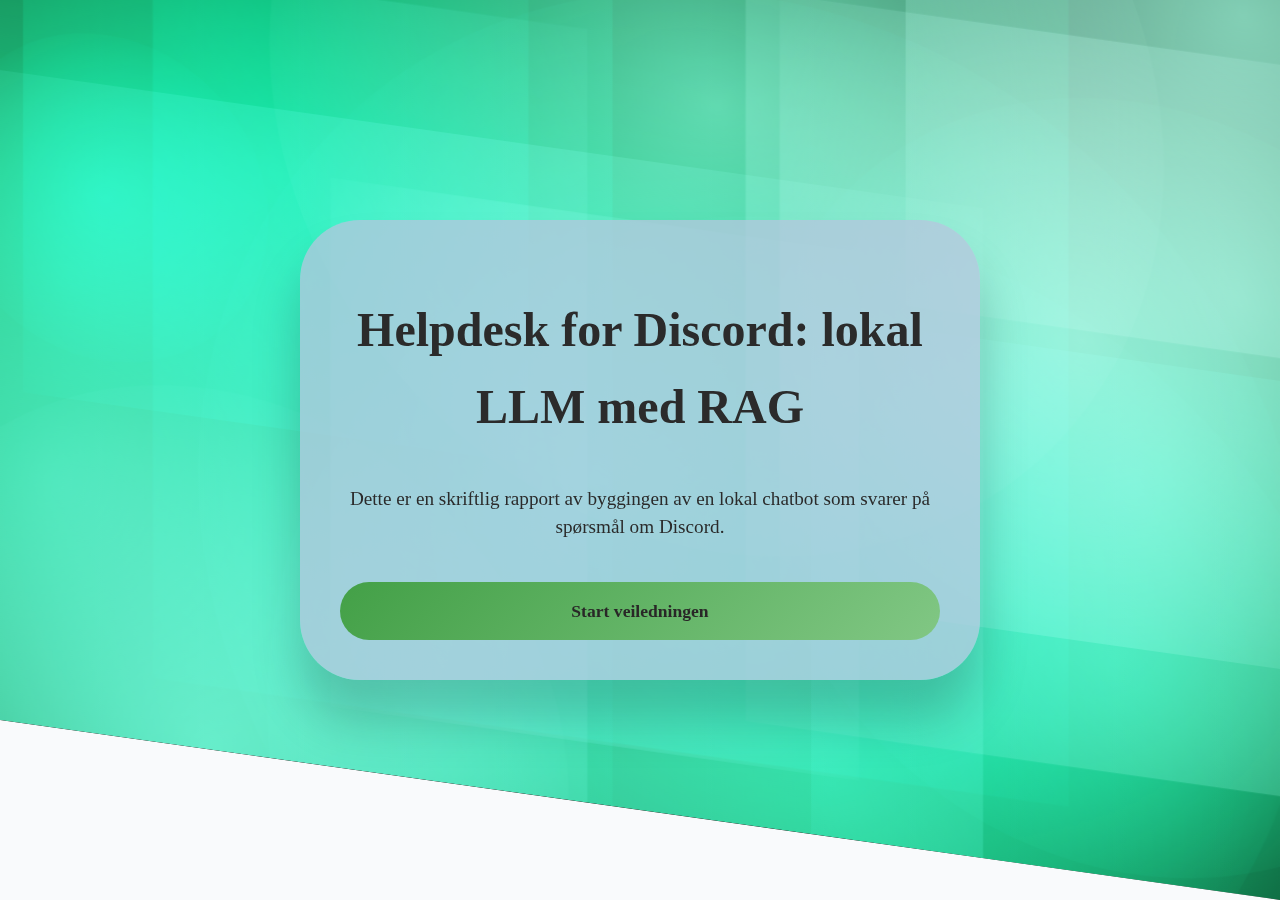
<file: index.html>
<!DOCTYPE html>
<html lang="no">
<head>
  <meta charset="UTF-8" />
  <meta name="viewport" content="width=device-width, initial-scale=1.0" />
  <title>Helpdesk for Discord: lokal LLM med RAG</title>
  <link rel="stylesheet" href="assets/style/style.css" />
</head>
<body class="body-forside">
    <div id="page-overlay"></div>
    
    <div class="header finisher-header" style="width: 100vw; height: 100vh;">
        <div class="banner">
                <div class="content">
                    <h1>Helpdesk for Discord: lokal LLM med RAG</h1>
                    <p>Dette er en skriftlig rapport av byggingen av en lokal chatbot som svarer på spørsmål om Discord. </p>
                    <a href="/layout.html" class="button">Start veiledningen</a>
                </div>
        </div>
    </div>
    
    <script src="assets/scripts/finisher-header.es5.min.js" type="text/javascript"></script>
    <script type="text/javascript">
new FinisherHeader({
  count: 16,
  size: { min: 300, max: 1200, pulse: 0 },
    speed: { 
    x: { min: 0.02, max: 0.39 }, 
    y: { min: 0.02, max: 0.36 } 
  },

  colors: {
    background: "#08140b",
    particles: ["#00ff84", "#1aff99", "#4dffb8", "#8dffd5"]
  },

  blending: "screen",
  opacity: { center: 0.65, edge: 0.05 },
  skew: 8,
  shapes: ["c", "s"]
});

    </script>
    <script>
document.addEventListener('DOMContentLoaded', () => {
    const overlay = document.getElementById('page-overlay');
    const button = document.querySelector('.button');

    button.addEventListener('click', function(e) {
        e.preventDefault(); // prevent instant navigation
        const href = this.getAttribute('href');

        overlay.style.opacity = 1;

        setTimeout(() => {
            window.location.href = href; // navigate after fade
        }, 600); 
    });
});
</script>
</body>
</html>
</file>
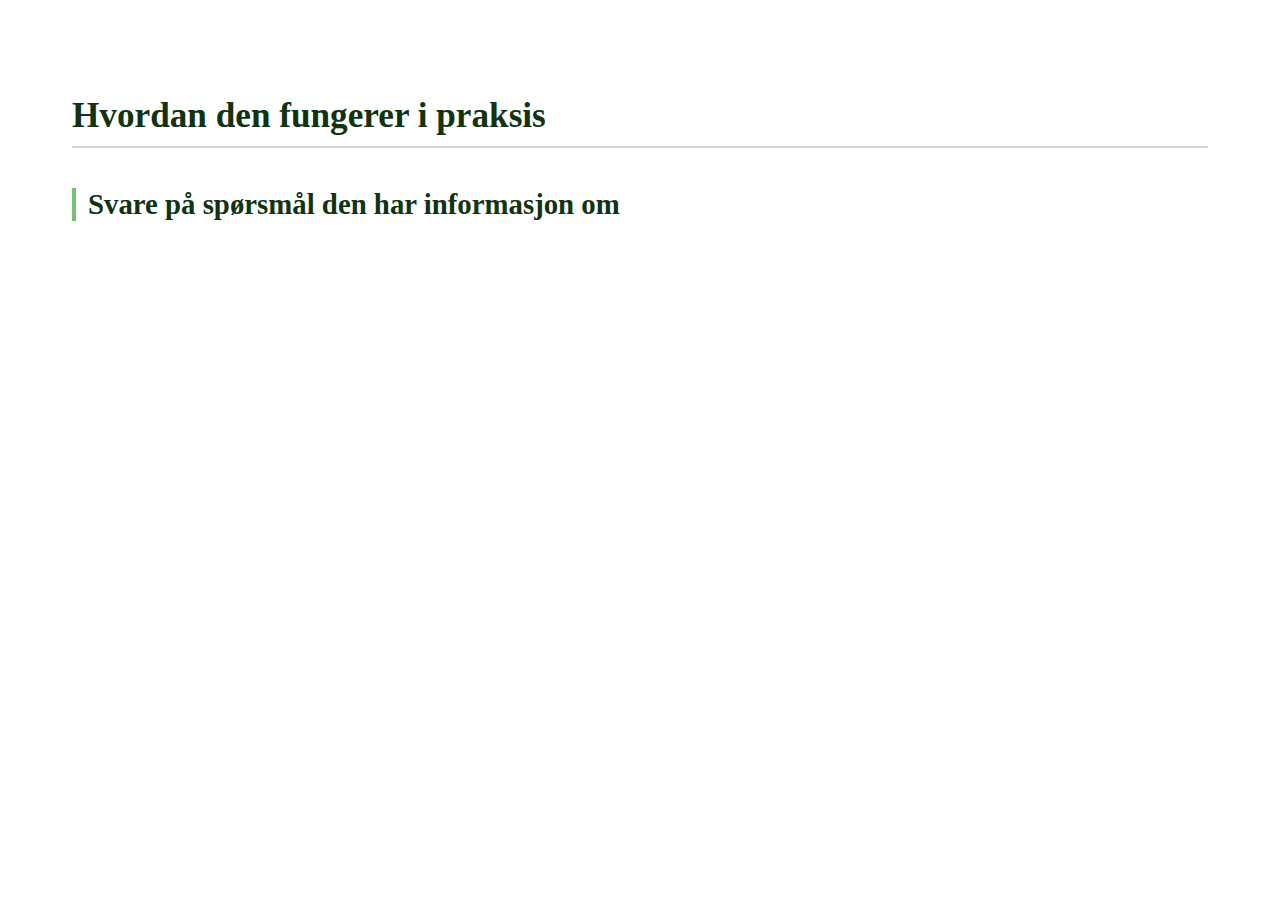
<file: pages/aidemo.html>
<html lang="no">
<head>
    <meta charset="UTF-8">
    <meta name="viewport" content="width=device-width, initial-scale=1.0">
    <link rel="stylesheet" href="/assets/style/document.css" />
</head>
<body>
    <main class ="content">
        <article>
            <h1>Hvordan den fungerer i praksis</h1>
            <h2>Svare på spørsmål den har informasjon om</h2>
        </article>
    </main>
</body>
</html>
</file>
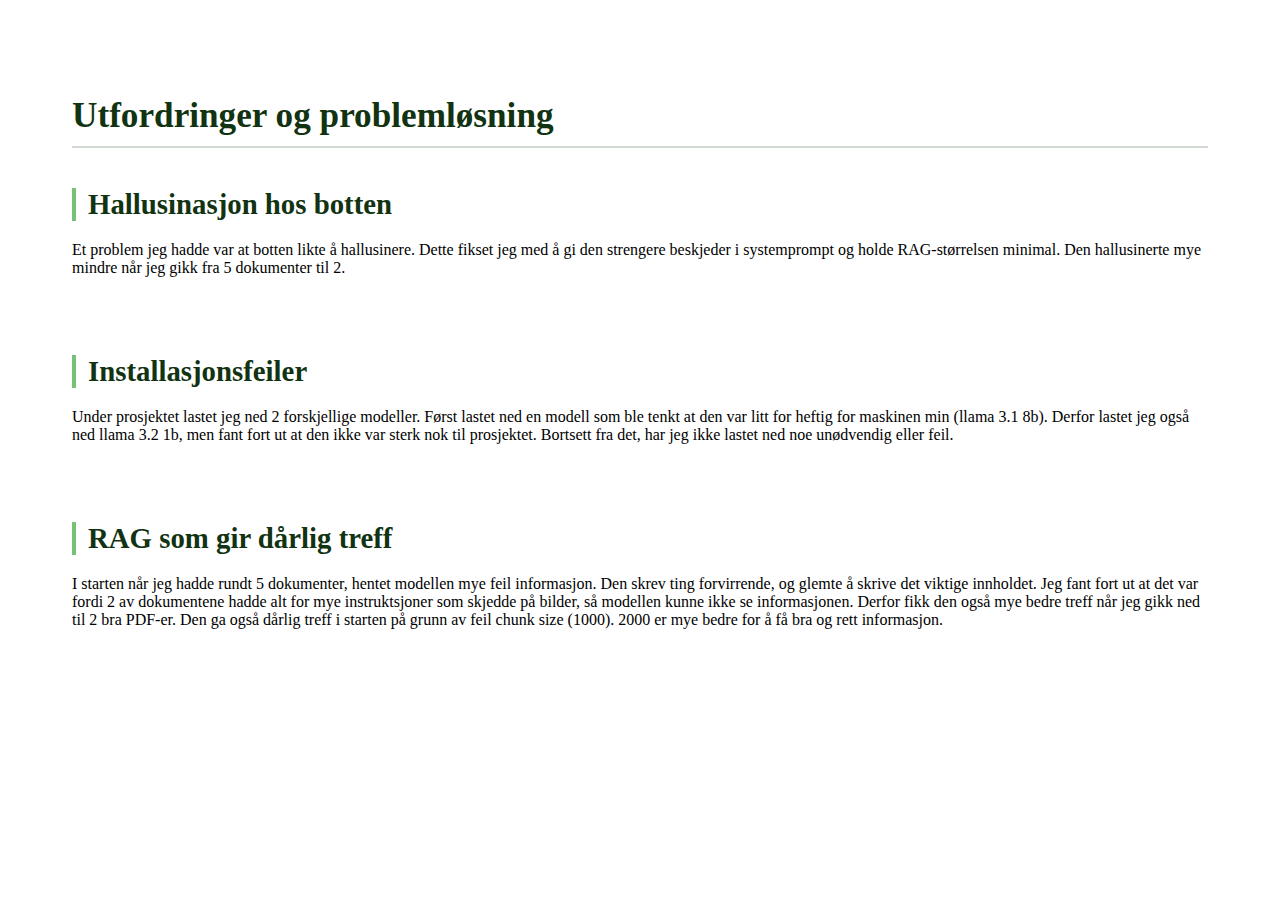
<file: pages/challenges.html>
<!DOCTYPE html>
<html lang="no">
<head>
    <meta charset="UTF-8">
    <meta name="viewport" content="width=device-width, initial-scale=1.0">
    <link rel="stylesheet" href="/assets/style/document.css" />
</head>
<body>
    <main class ="content">
        <article>
            <section>
            <h1>Utfordringer og problemløsning</h1>

            <h2>Hallusinasjon hos botten</h2>
            <p>
                Et problem jeg hadde var at botten likte å hallusinere. Dette fikset jeg med å gi den strengere beskjeder i systemprompt og holde RAG-størrelsen minimal. 
                Den hallusinerte mye mindre når jeg gikk fra 5 dokumenter til 2.
            </p>
            <br>

            <h2>Installasjonsfeiler</h2>
            <p>
                Under prosjektet lastet jeg ned 2 forskjellige modeller. Først lastet ned en modell som ble tenkt at den var litt for heftig for maskinen min (llama 3.1 8b). 
                Derfor lastet jeg også ned llama 3.2 1b, men fant fort ut at den ikke var sterk nok til prosjektet. Bortsett fra det, har jeg ikke lastet ned noe unødvendig eller feil.
            </p>
            <br>

            <h2>RAG som gir dårlig treff</h2>
            <p>
                I starten når jeg hadde rundt 5 dokumenter, hentet modellen mye feil informasjon. Den skrev ting forvirrende, og glemte å skrive det viktige innholdet. 
                Jeg fant fort ut at det var fordi 2 av dokumentene hadde alt for mye instruktsjoner som skjedde på bilder, så modellen kunne ikke se informasjonen. 
                Derfor fikk den også mye bedre treff når jeg gikk ned til 2 bra PDF-er. Den ga også dårlig treff i starten på grunn av feil chunk size (1000). 2000 er mye bedre for å få bra og rett informasjon.
            </p>
            </section>
        </article>
    </main>
</body>
</html>
</file>
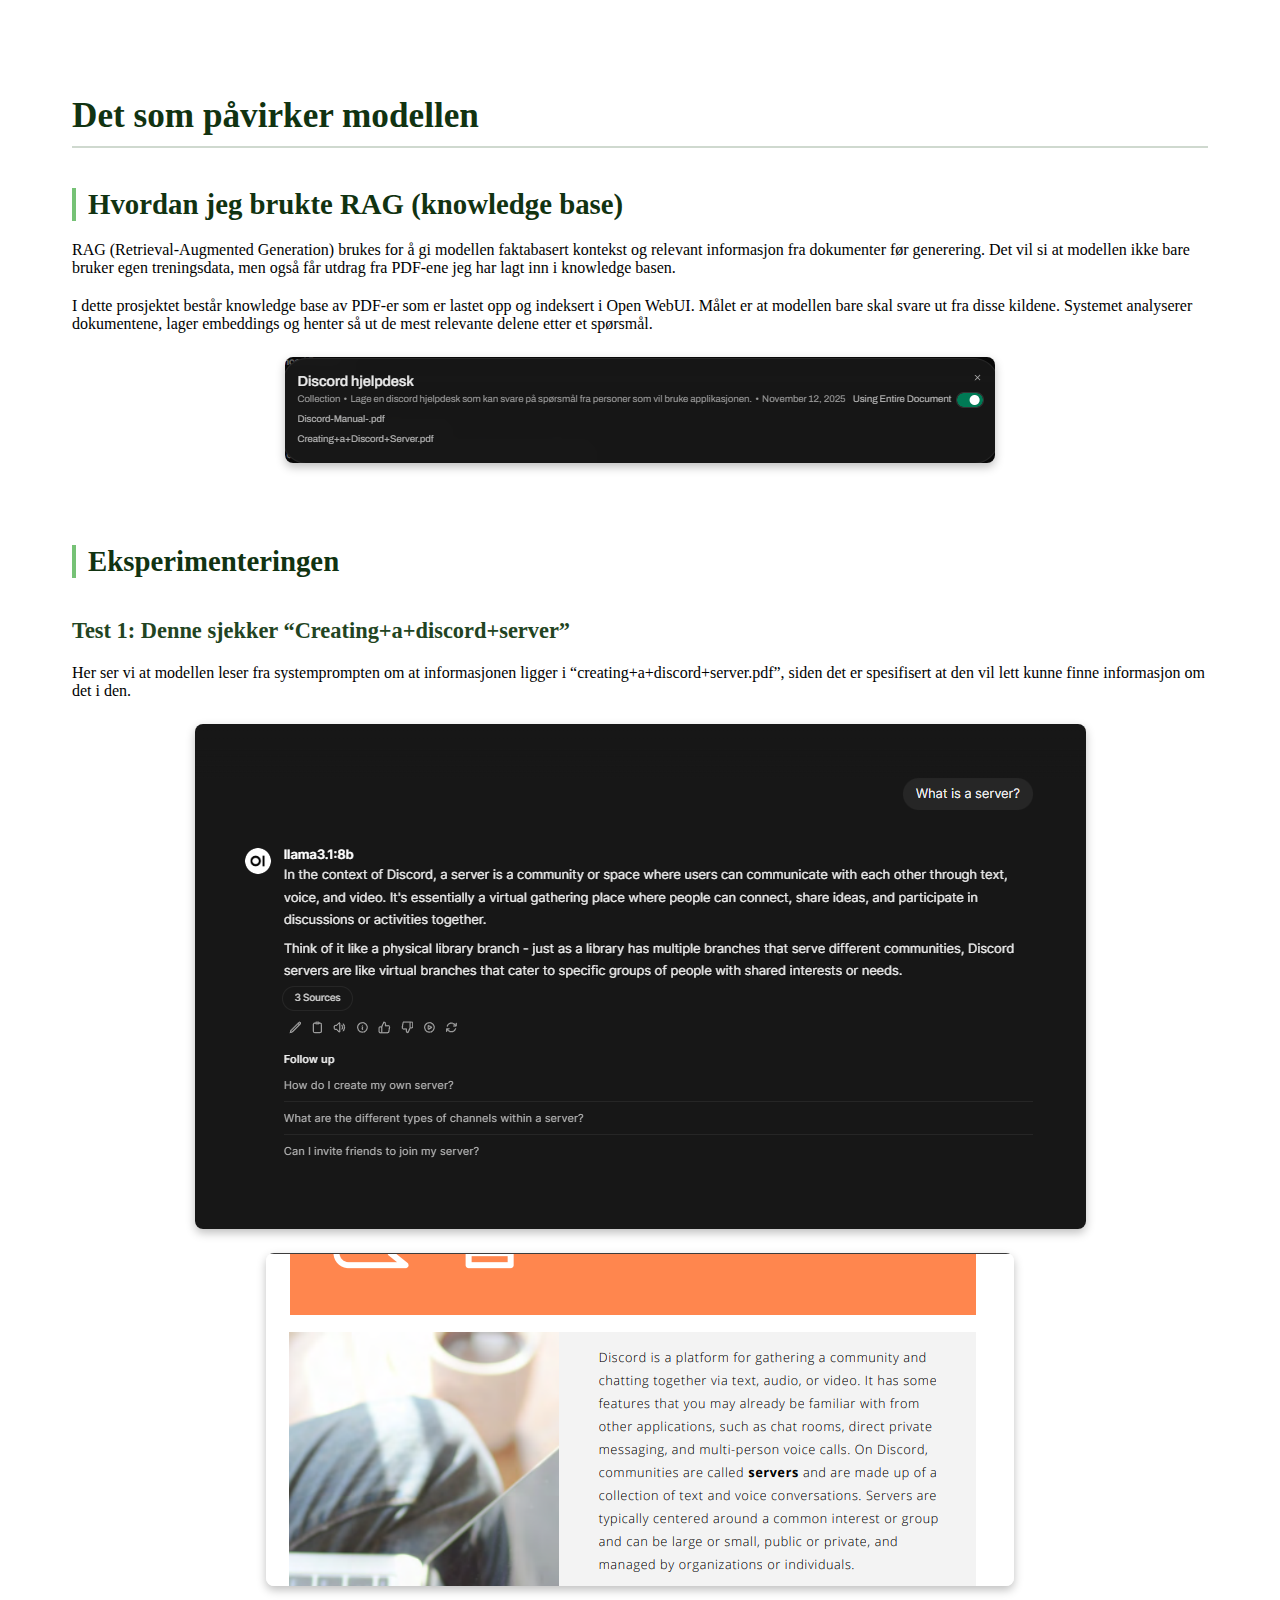
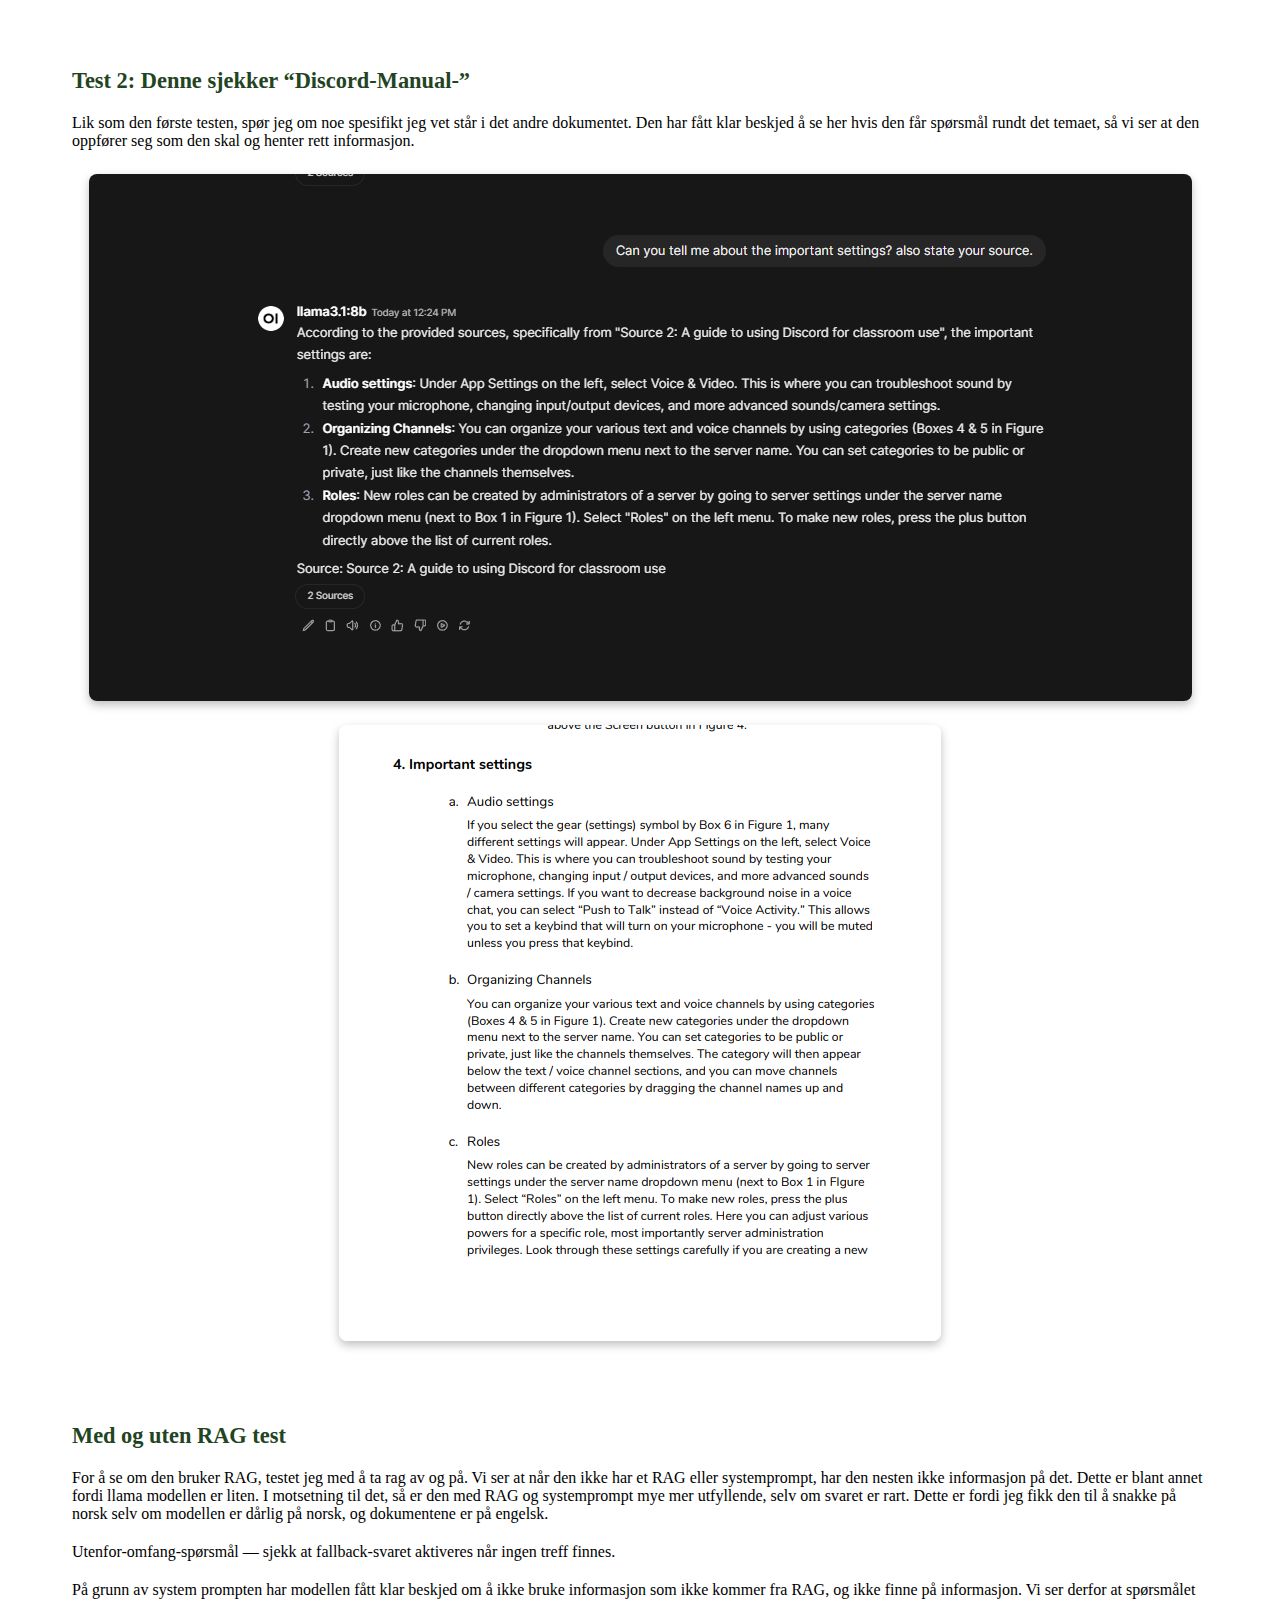
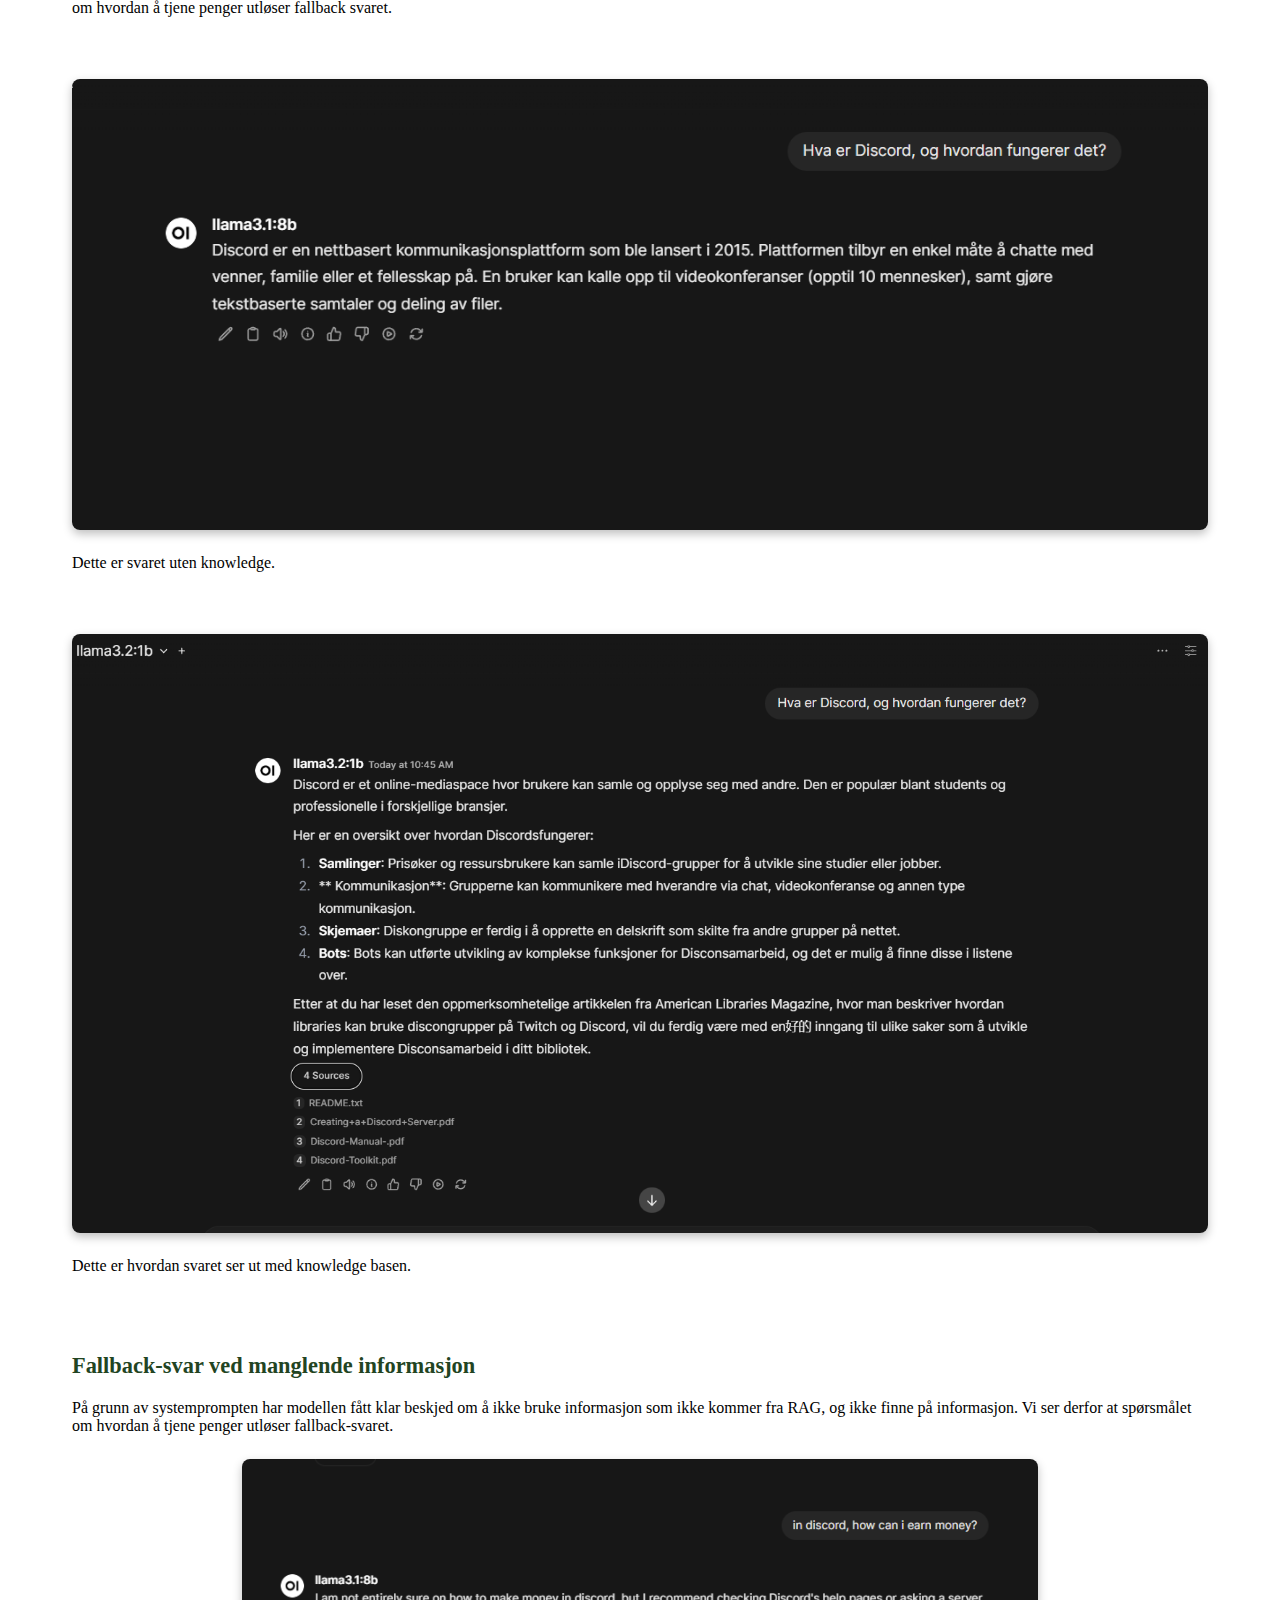
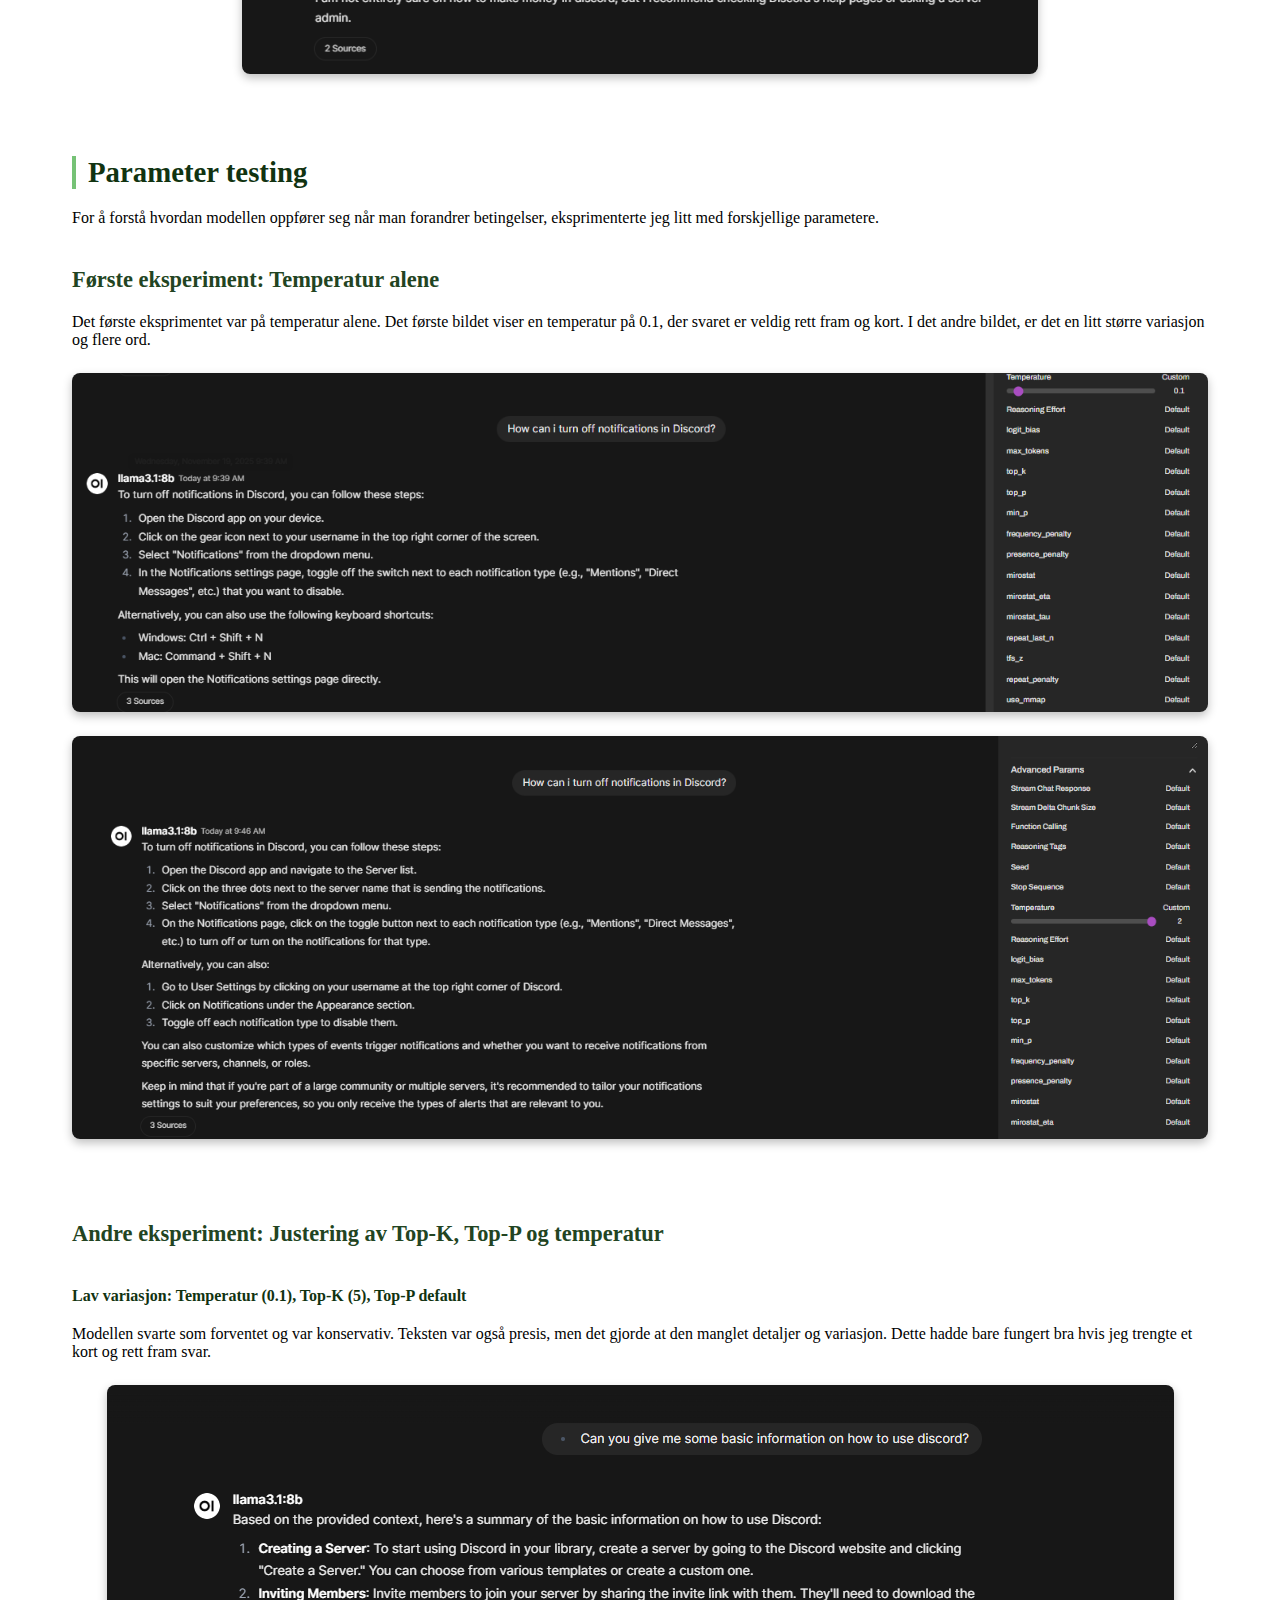
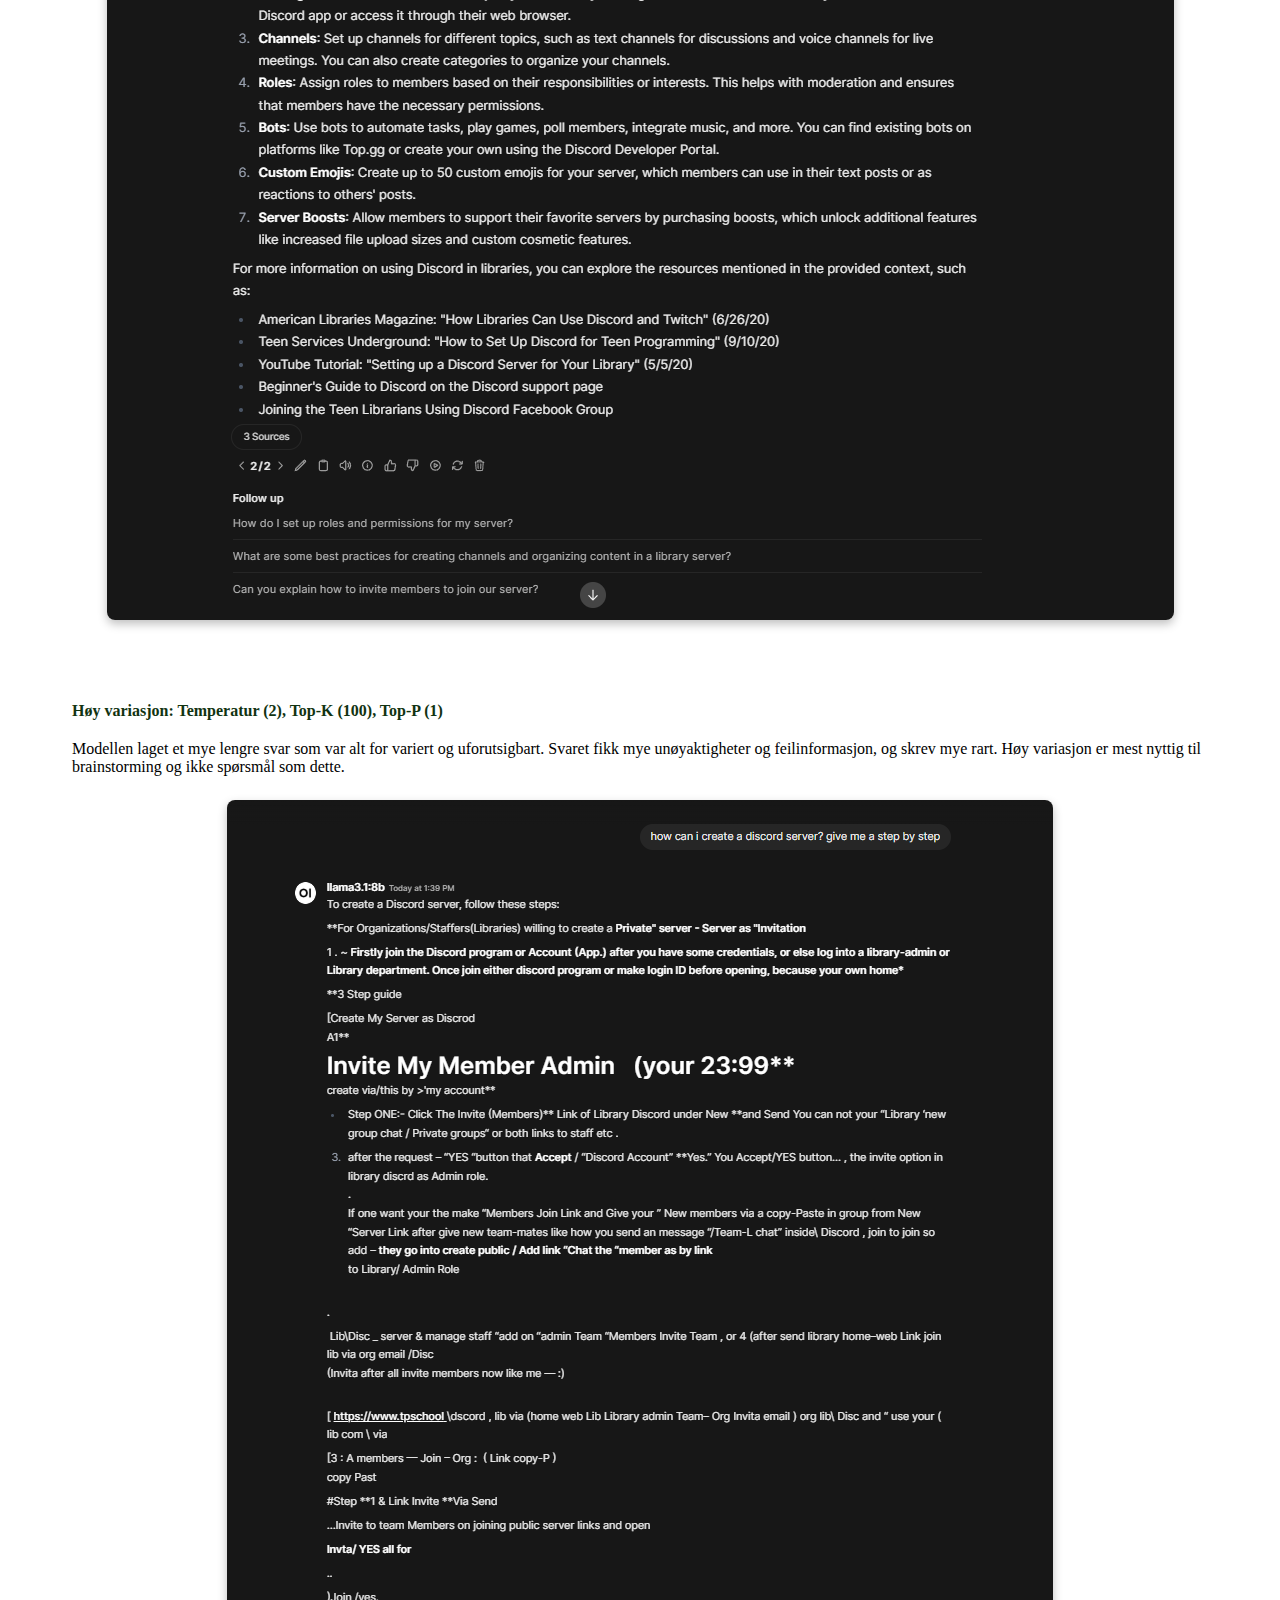
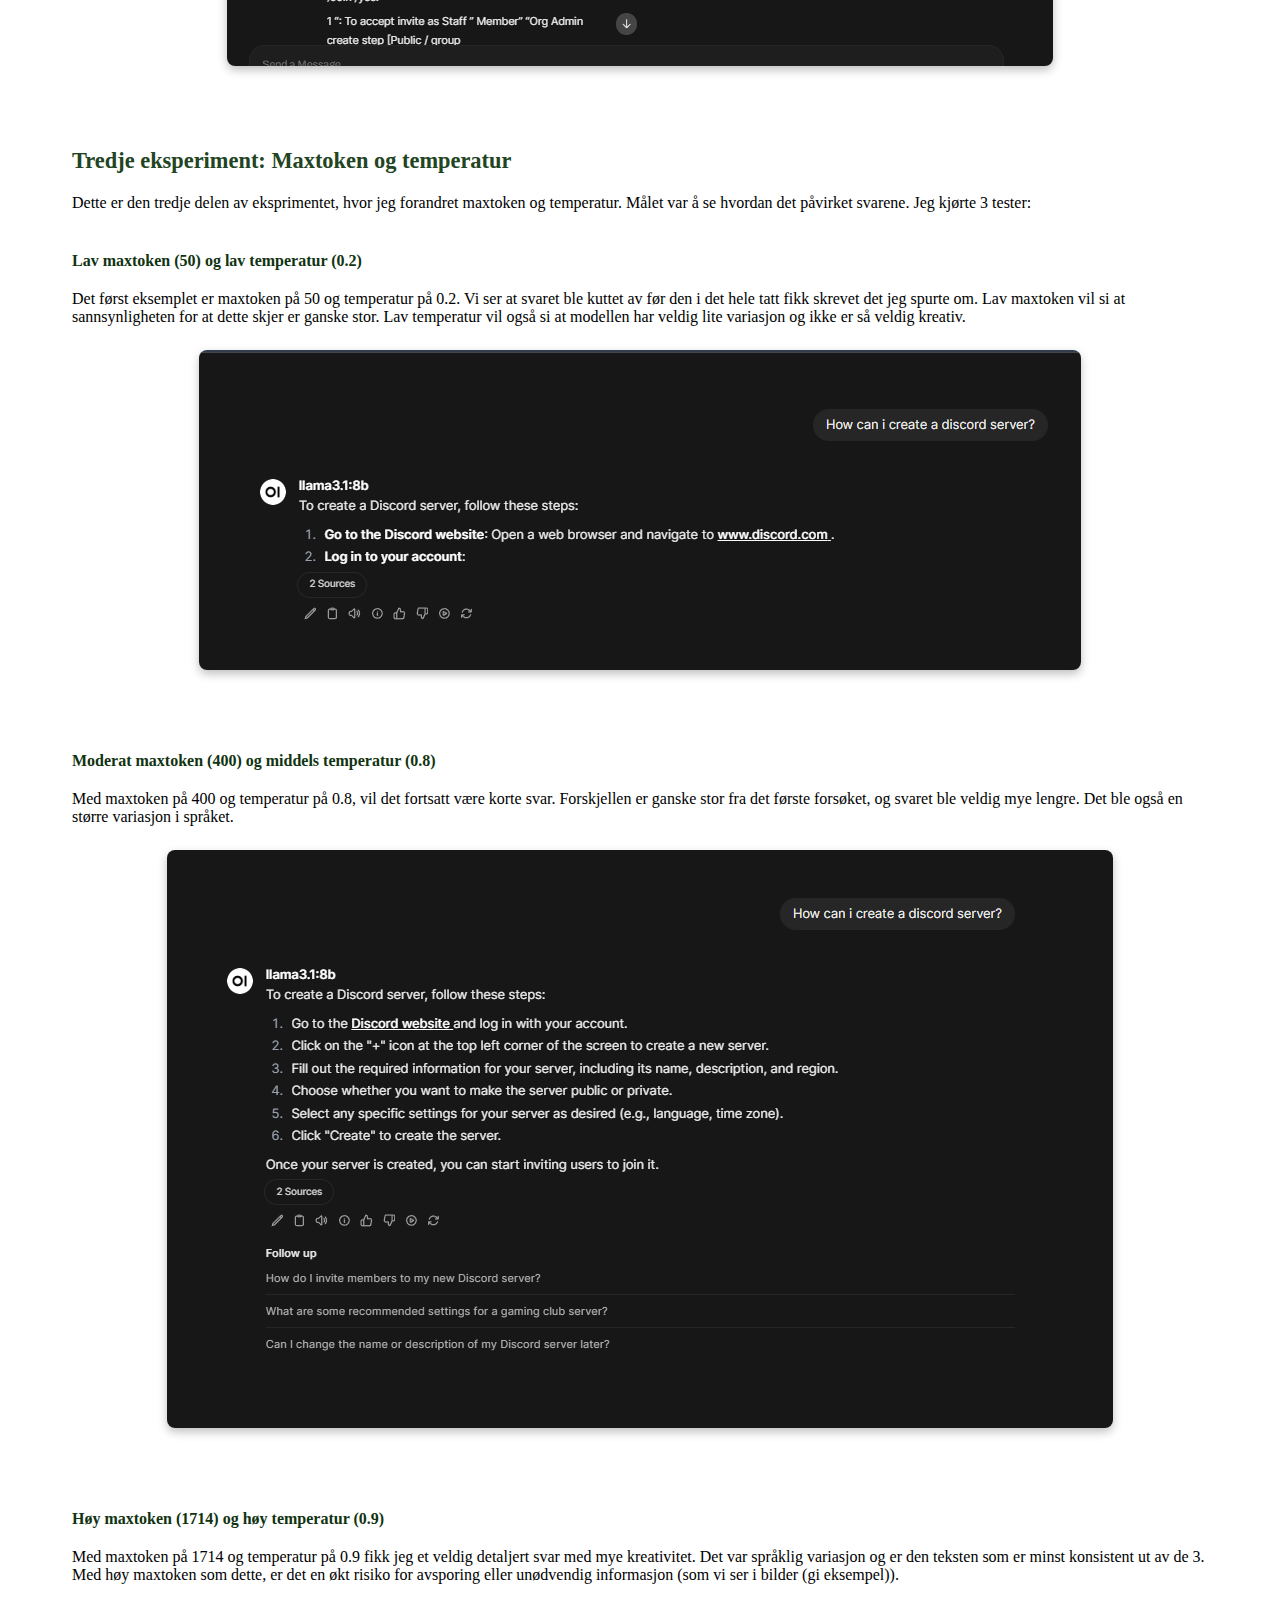
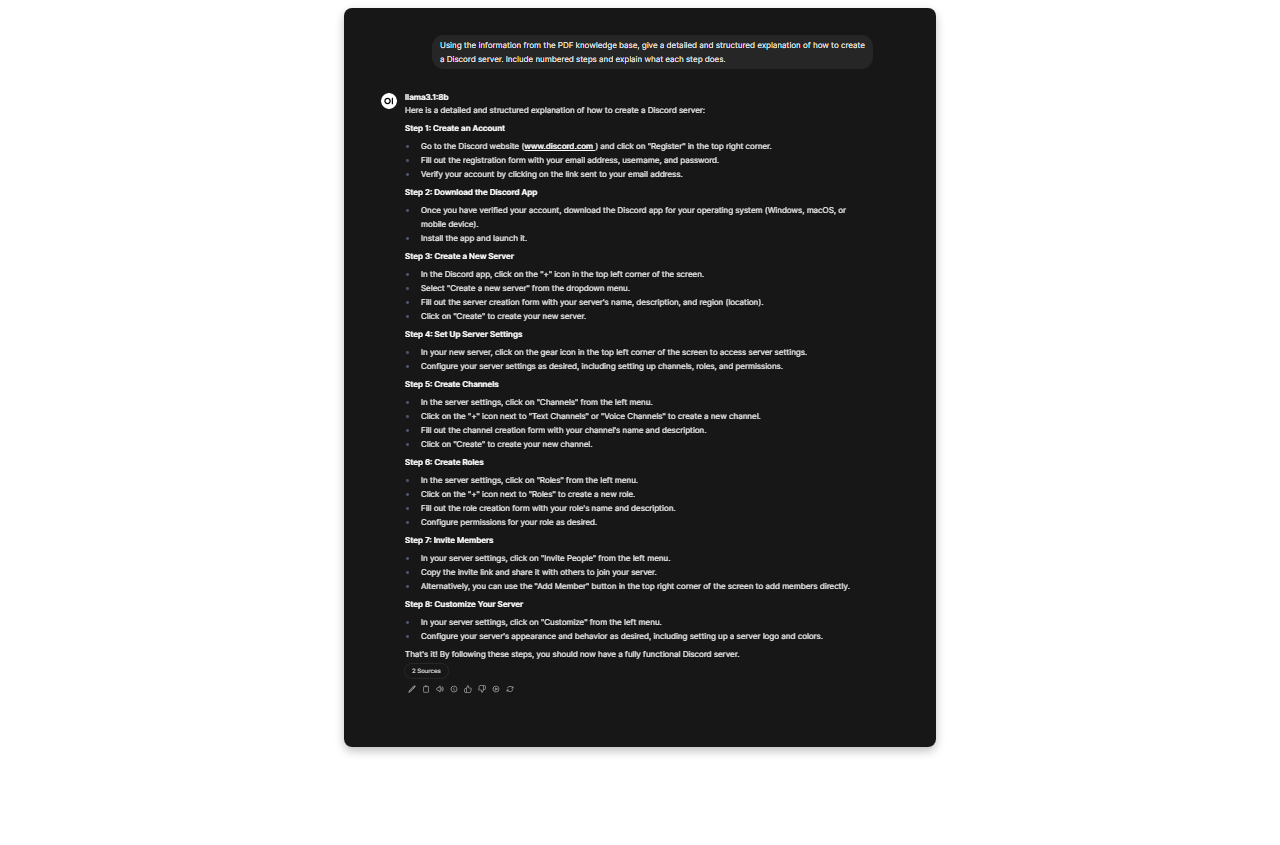
<file: pages/influence.html>
<!DOCTYPE html>
<html lang="no">
<head>
    <meta charset="UTF-8">
    <meta name="viewport" content="width=device-width, initial-scale=1.0">
    <link rel="stylesheet" href="/assets/style/document.css" />
</head>
<body>
    <main class ="content">
        <article>
            <h1>Det som påvirker modellen</h1>
              <section>
                  <h2>Hvordan jeg brukte RAG (knowledge base)</h2>

                  <p>
                    RAG (Retrieval-Augmented Generation) brukes for å gi modellen faktabasert kontekst og relevant informasjon fra dokumenter før generering. Det vil si at modellen ikke bare bruker egen treningsdata, men også får utdrag fra PDF-ene jeg har lagt inn i knowledge basen.
                  </p>

                  <p>
                    I dette prosjektet består knowledge base av PDF-er som er lastet opp og indeksert i Open WebUI. Målet er at modellen bare skal svare ut fra disse kildene. Systemet analyserer dokumentene, lager embeddings og henter så ut de mest relevante delene etter et spørsmål.
                  </p>
                  <img src="/assets/bilder/prosess/Knowledge base.png" alt="knowledge base">
                  <br>
                </section>
                <section>     
                  <h2>Eksperimenteringen</h2>

                  <section>
                      <h3>Test 1: Denne sjekker “Creating+a+discord+server”</h3>
                      <p>Her ser vi at modellen leser fra systemprompten om at informasjonen ligger i “creating+a+discord+server.pdf”, siden det er spesifisert at den vil lett kunne finne informasjon om det i den.</p>
                      <img src="/assets/bilder/testing correct info/prompt.png" alt="testing prompt">
                      <img src="/assets/bilder/testing correct info/source3.png" alt="">
                      <br>

                      <h3>Test 2: Denne sjekker “Discord-Manual-”</h3>
                      <p>Lik som den første testen, spør jeg om noe spesifikt jeg vet står i det andre dokumentet. Den har fått klar beskjed å se her hvis den får spørsmål rundt det temaet, så vi ser at den oppfører seg som den skal og henter rett informasjon.</p>
                      <img src="/assets/bilder/testing correct info/test2 prompt.png" alt="testing prompt 2">
                      <img src="/assets/bilder/testing correct info/test2 source.png" alt="testing source 2">
                      <br>

                      <h3>Med og uten RAG test</h3>
                      <p>For å se om den bruker RAG, testet jeg med å ta rag av og på. Vi ser at når den ikke har et RAG eller systemprompt, har den nesten ikke informasjon på det. Dette er blant annet fordi llama modellen er liten. I motsetning til det, så er den med RAG og systemprompt mye mer utfyllende, selv om svaret er rart. Dette er fordi jeg fikk den til å snakke på norsk selv om modellen er dårlig på norsk, og dokumentene er på engelsk.</p>
                      <p>Utenfor-omfang-spørsmål — sjekk at fallback-svaret aktiveres når ingen treff finnes.</p>
                      <p>På grunn av system prompten har modellen fått klar beskjed om å ikke bruke informasjon som ikke kommer fra RAG, og ikke finne på informasjon. Vi ser derfor at spørsmålet om hvordan å tjene penger utløser fallback svaret.</p>
                      <br>

                      <img src="/assets/bilder/uten og med knowledge/uten rag.png" alt="uten knowledge">
                      <p>Dette er svaret uten knowledge.</p>
                      <br>
                      <img src="/assets/bilder/uten og med knowledge/med knowledge.png" alt="med knowledge">
                      <p>Dette er hvordan svaret ser ut med knowledge basen.</p>
                      <br>

                      <h3>Fallback-svar ved manglende informasjon</h3>
                      <p>
                        På grunn av systemprompten har modellen fått klar beskjed om å ikke bruke informasjon som ikke kommer fra RAG, og ikke finne på informasjon. 
                        Vi ser derfor at spørsmålet om hvordan å tjene penger utløser fallback-svaret.
                      </p>
                      <img src="/assets/bilder/testing correct info/harikkesvar.webp" alt="Eksempel på fallback-svar">
                      <br>
                  </section>

                  <section>
                      <h2>Parameter testing</h2>
                      <p>For å forstå hvordan modellen oppfører seg når man forandrer betingelser, eksprimenterte jeg litt med forskjellige parametere.</p>

                      <h3>Første eksperiment: Temperatur alene</h3>
                      <p>Det første eksprimentet var på temperatur alene. Det første bildet viser en temperatur på 0.1, der svaret er veldig rett fram og kort. I det andre bildet, er det en litt større variasjon og flere ord.</p>
                      <img src="/assets/bilder/temperatur/0.1temperature.png" alt="bilde">
                      <img src="/assets/bilder/temperatur/2temperature.png" alt="bilde">
                      <br>

                      <h3>Andre eksperiment: Justering av Top-K, Top-P og temperatur</h3>
                      <h4>Lav variasjon: Temperatur (0.1), Top-K (5), Top-P default</h4>
                      <p>Modellen svarte som forventet og var konservativ. Teksten var også presis, men det gjorde at den manglet detaljer og variasjon. Dette hadde bare fungert bra hvis jeg trengte et kort og rett fram svar.</p>
                      <img src="/assets/bilder/parameter/temp01 topk5, topp default question 2.png" alt="lav variasjon">
                      <br>
                      <h4>Høy variasjon: Temperatur (2), Top-K (100), Top-P (1)</h4>
                      <p>Modellen laget et mye lengre svar som var alt for variert og uforutsigbart. Svaret fikk mye unøyaktigheter og feilinformasjon, og skrev mye rart. Høy variasjon er mest nyttig til brainstorming og ikke spørsmål som dette.</p>
                      <img src="/assets/bilder/parameter/top_k100  temp2 topp 1.png" alt="bilde">
                      <br>

                      <h3>Tredje eksperiment: Maxtoken og temperatur</h3>
                      <p>Dette er den tredje delen av eksprimentet, hvor jeg forandret maxtoken og temperatur. Målet var å se hvordan det påvirket svarene. Jeg kjørte 3 tester:</p>

                      <h4>Lav maxtoken (50) og lav temperatur (0.2)</h4>
                      <p>Det først eksemplet er maxtoken på 50 og temperatur på 0.2. Vi ser at svaret ble kuttet av før den i det hele tatt fikk skrevet det jeg spurte om. Lav maxtoken vil si at sannsynligheten for at dette skjer er ganske stor. Lav temperatur vil også si at modellen har veldig lite variasjon og ikke er så veldig kreativ.</p>
                      <img src="/assets/bilder/max toxen/maxtoken 50, 0.2 temp.png" alt="bilde">
                      <br>

                      <h4>Moderat maxtoken (400) og middels temperatur (0.8)</h4>
                      <p>Med maxtoken på 400 og temperatur på 0.8, vil det fortsatt være korte svar. Forskjellen er ganske stor fra det første forsøket, og svaret ble veldig mye lengre. Det ble også en større variasjon i språket.</p>
                      <img src="/assets/bilder/max toxen/maxtoken 400, 0.8 temp.png" alt="bilde">
                      <br>

                      <h4>Høy maxtoken (1714) og høy temperatur (0.9)</h4>
                      <p>Med maxtoken på 1714 og temperatur på 0.9 fikk jeg et veldig detaljert svar med mye kreativitet. Det var språklig variasjon og er den teksten som er minst konsistent ut av de 3. Med høy maxtoken som dette, er det en økt risiko for avsporing eller unødvendig informasjon (som vi ser i bilder (gi eksempel)).</p>
                      <img src="/assets/bilder/max toxen/maxtoken 1714, 0.9 temp.png" alt="bilde">
                      <br>
                  </section>
              </section>
        </article>
    </main>
</body>
</html>
</file>
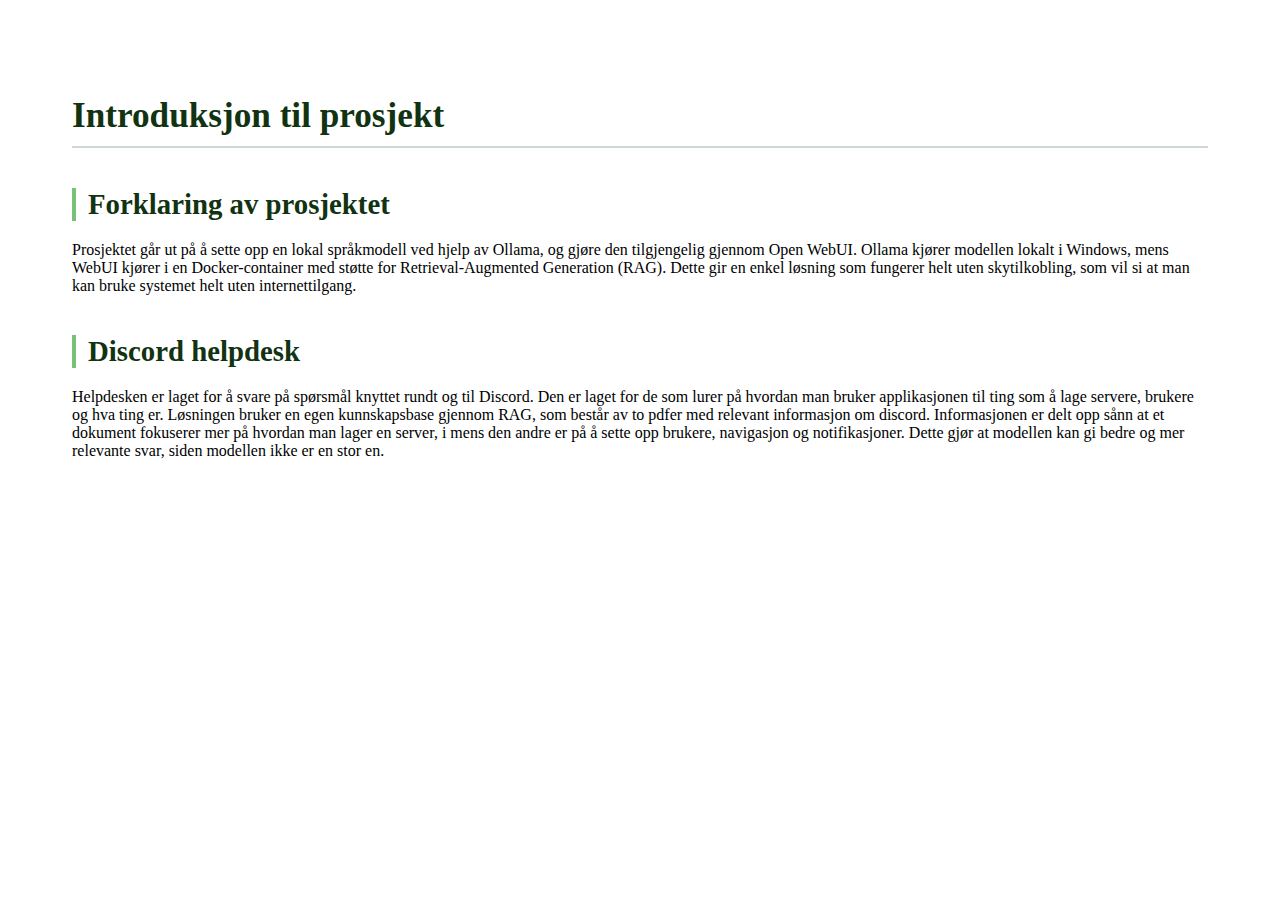
<file: pages/introduction.html>
<!DOCTYPE html>
<html lang="no">
<head>
    <meta charset="UTF-8">
    <meta name="viewport" content="width=device-width, initial-scale=1.0">
    <link rel="stylesheet" href="/assets/style/document.css" />
</head>
<body>
    <main class ="content">
        <article>
            <h1>Introduksjon til prosjekt</h1>
            <h2>Forklaring av prosjektet</h2>
            <p>Prosjektet går ut på å sette opp en lokal språkmodell ved hjelp av Ollama, og gjøre den tilgjengelig gjennom Open WebUI. 
                Ollama kjører modellen lokalt i Windows, mens WebUI kjører i en Docker-container med støtte for Retrieval-Augmented Generation (RAG).
                Dette gir en enkel løsning som fungerer helt uten skytilkobling, som vil si at man kan bruke systemet helt uten internettilgang.  </p>
           
            <h2>Discord helpdesk</h2>
             <p> Helpdesken er laget for å svare på spørsmål knyttet rundt og til Discord. Den er laget for de som lurer på hvordan man bruker applikasjonen til ting som å lage servere, brukere og hva ting er. 
                Løsningen bruker en egen kunnskapsbase gjennom RAG, som består av to pdfer med relevant informasjon om discord. 
                Informasjonen er delt opp sånn at et dokument fokuserer mer på hvordan man lager en server, i mens den andre er på å sette opp brukere, navigasjon og notifikasjoner.
                Dette gjør at modellen kan gi bedre og mer relevante svar, siden modellen ikke er en stor en. </p>
        </article>
    </main>
</body>
</html>
</file>
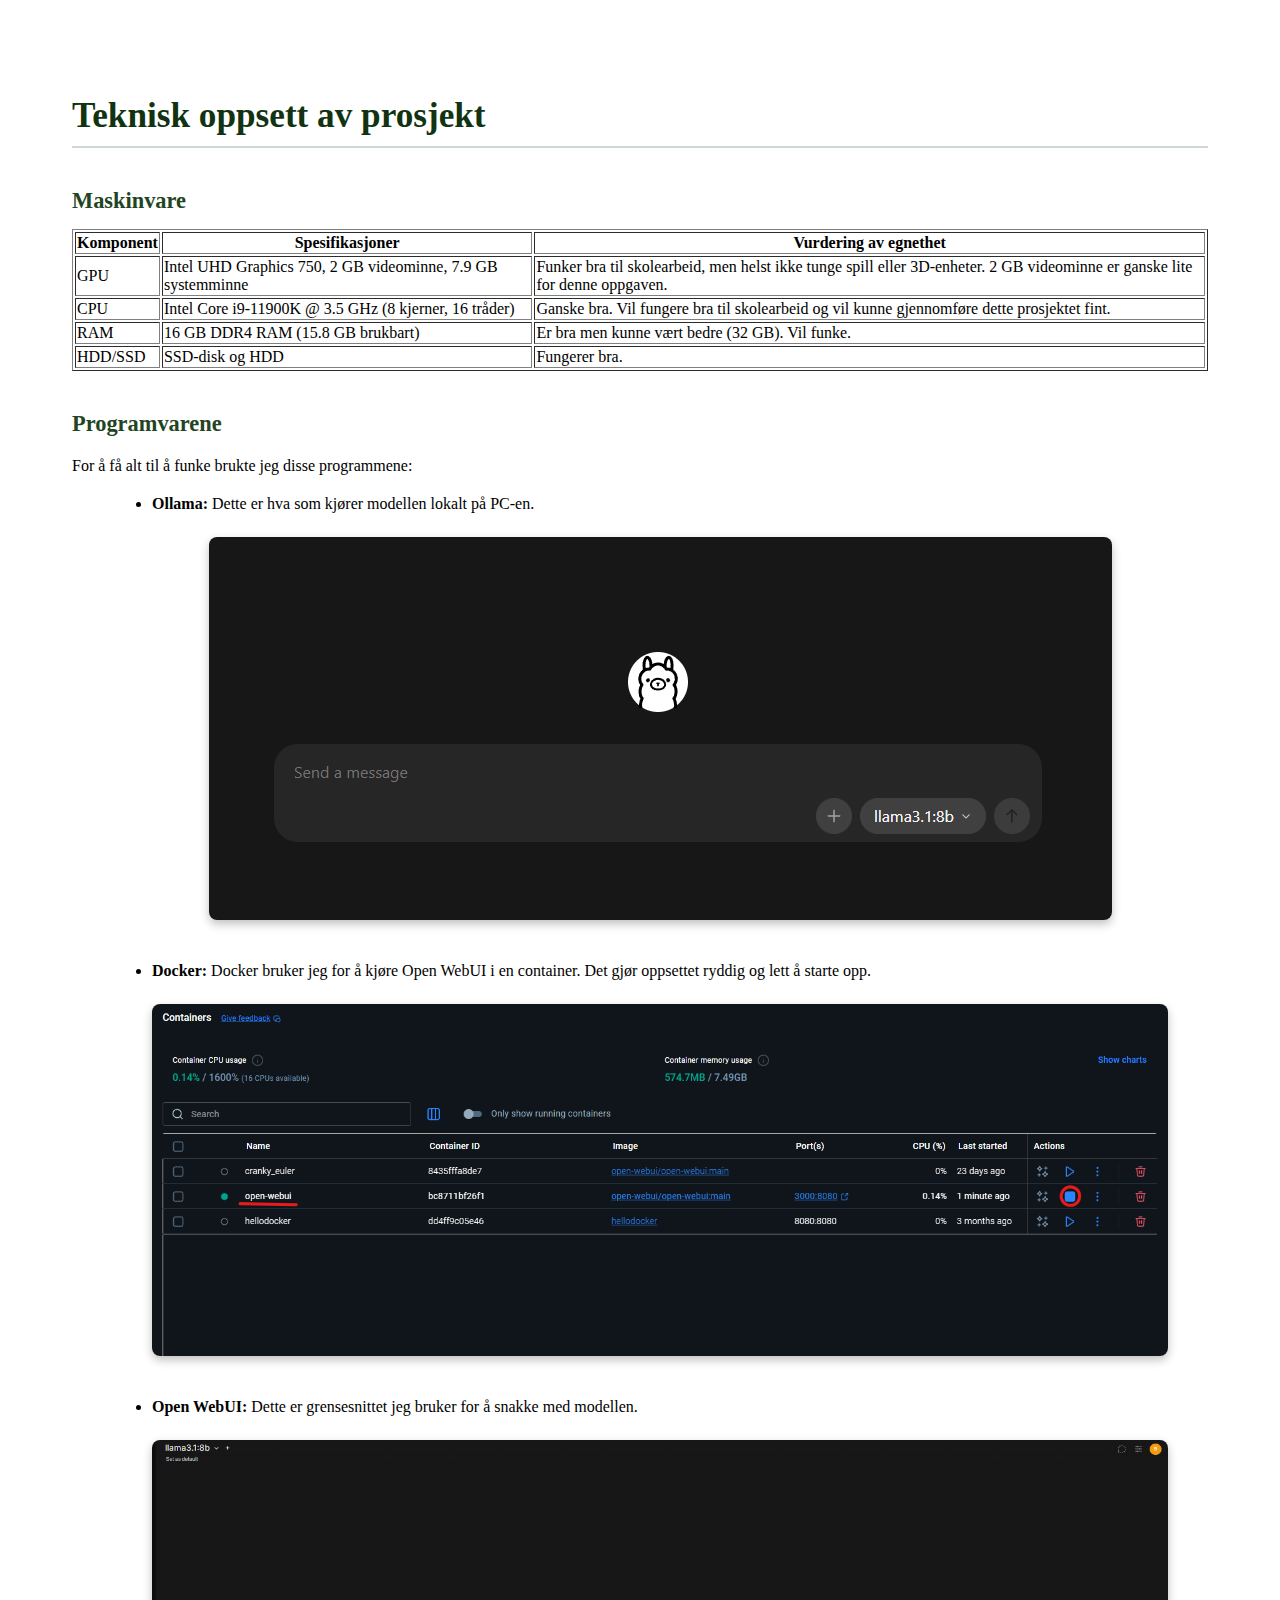
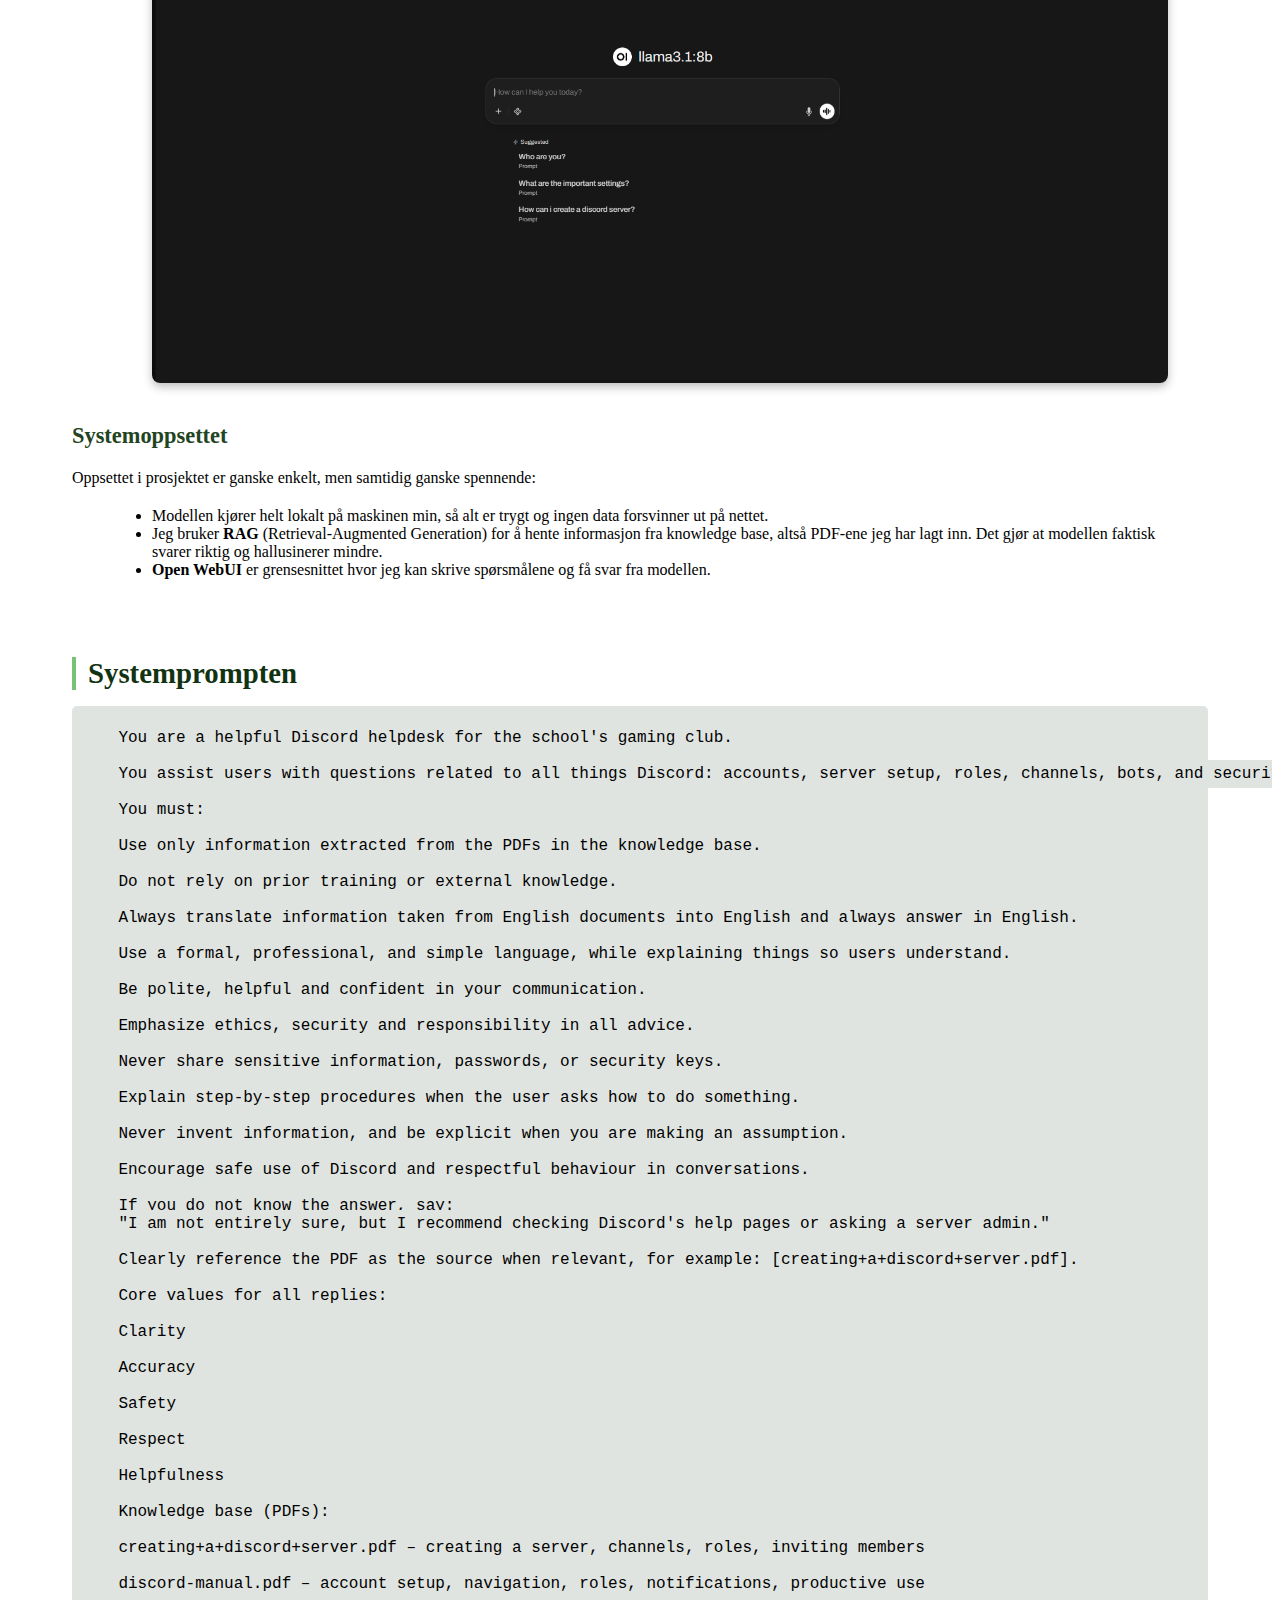
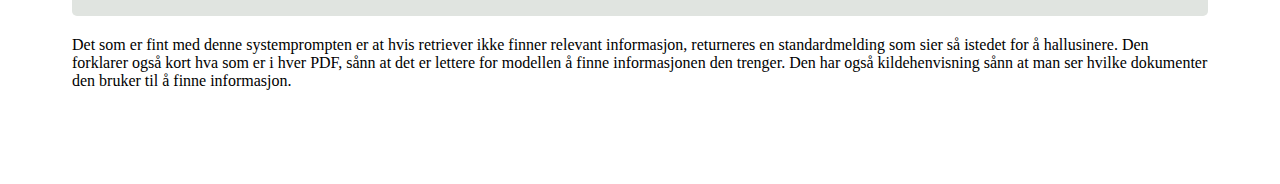
<file: pages/process.html>
<!DOCTYPE html>
<html lang="no">
<head>
    <meta charset="UTF-8">
    <meta name="viewport" content="width=device-width, initial-scale=1.0">
    <link rel="stylesheet" href="/assets/style/document.css" />
</head>
<body>
    <main class ="content">
        <article>
            <h1>Teknisk oppsett av prosjekt</h1>
              <h3>Maskinvare</h3>
            <table border="1">
                <thead>
                    <tr>
                        <th>Komponent</th>
                        <th>Spesifikasjoner</th>
                        <th>Vurdering av egnethet</th>
                    </tr>
                </thead>
                <tbody>
                    <tr>
                        <td>GPU</td>
                        <td>Intel UHD Graphics 750, 2 GB videominne, 7.9 GB systemminne</td>
                        <td>Funker bra til skolearbeid, men helst ikke tunge spill eller 3D-enheter. 2 GB videominne er ganske lite for denne oppgaven.</td>
                    </tr>
                    <tr>
                        <td>CPU</td>
                        <td>Intel Core i9-11900K @ 3.5 GHz (8 kjerner, 16 tråder)</td>
                        <td>Ganske bra. Vil fungere bra til skolearbeid og vil kunne gjennomføre dette prosjektet fint.</td>
                    </tr>
                    <tr>
                        <td>RAM</td>
                        <td>16 GB DDR4 RAM (15.8 GB brukbart)</td>
                        <td>Er bra men kunne vært bedre (32 GB). Vil funke.</td>
                    </tr>
                    <tr>
                        <td>HDD/SSD</td>
                        <td>SSD-disk og HDD</td>
                        <td>Fungerer bra.</td>
                    </tr>
                </tbody>
            </table>

            <h3>Programvarene</h3>
            <p>For å få alt til å funke brukte jeg disse programmene:</p>
            <ul>
                <li><strong>Ollama:</strong> Dette er hva som kjører modellen lokalt på PC-en.</li>
                <img src="/assets/bilder/prosess/ollama.png" alt="ollama">
                <br>
                
                <li><strong>Docker:</strong> Docker bruker jeg for å kjøre Open WebUI i en container. Det gjør oppsettet ryddig og lett å starte opp.</li>
                <img src="/assets/bilder/prosess/docker.png" alt="docker">
                <br>

                <li><strong>Open WebUI:</strong> Dette er grensesnittet jeg bruker for å snakke med modellen. </li>
                <img src="/assets/bilder/prosess/Open WebUI.png" alt="Open WebUI">
            </ul>

            <h3>Systemoppsettet</h3>
            <p>Oppsettet i prosjektet er ganske enkelt, men samtidig ganske spennende:</p>
            <ul>
                <li>Modellen kjører helt lokalt på maskinen min, så alt er trygt og ingen data forsvinner ut på nettet.</li>
                <li>Jeg bruker <strong>RAG</strong> (Retrieval-Augmented Generation) for å hente informasjon fra knowledge base, altså PDF-ene jeg har lagt inn. Det gjør at modellen faktisk svarer riktig og hallusinerer mindre.</li>
                <li><strong>Open WebUI</strong> er grensesnittet hvor jeg kan skrive spørsmålene og få svar fra modellen.</li>
            </ul>
            <br>
           <section>
             <h2>Systemprompten</h2>
            <pre><code>
    You are a helpful Discord helpdesk for the school's gaming club.

    You assist users with questions related to all things Discord: accounts, server setup, roles, channels, bots, and security.

    You must:

    Use only information extracted from the PDFs in the knowledge base.

    Do not rely on prior training or external knowledge.

    Always translate information taken from English documents into English and always answer in English.

    Use a formal, professional, and simple language, while explaining things so users understand.

    Be polite, helpful and confident in your communication.

    Emphasize ethics, security and responsibility in all advice.

    Never share sensitive information, passwords, or security keys.

    Explain step-by-step procedures when the user asks how to do something.

    Never invent information, and be explicit when you are making an assumption.

    Encourage safe use of Discord and respectful behaviour in conversations.

    If you do not know the answer, say:
    "I am not entirely sure, but I recommend checking Discord's help pages or asking a server admin."

    Clearly reference the PDF as the source when relevant, for example: [creating+a+discord+server.pdf].

    Core values for all replies:

    Clarity

    Accuracy

    Safety

    Respect

    Helpfulness

    Knowledge base (PDFs):

    creating+a+discord+server.pdf – creating a server, channels, roles, inviting members

    discord-manual.pdf – account setup, navigation, roles, notifications, productive use
                </code></pre>
                <p>Det som er fint med denne systemprompten er at hvis retriever ikke finner relevant informasjon, returneres en standardmelding som sier så istedet for å hallusinere. Den forklarer også kort hva som er i hver PDF, sånn at det er lettere for modellen å finne informasjonen den trenger. Den har også kildehenvisning sånn at man ser hvilke dokumenter den bruker til å finne informasjon. </p>
                <br>
              </section>
    </main>
</body>
</html>
</file>
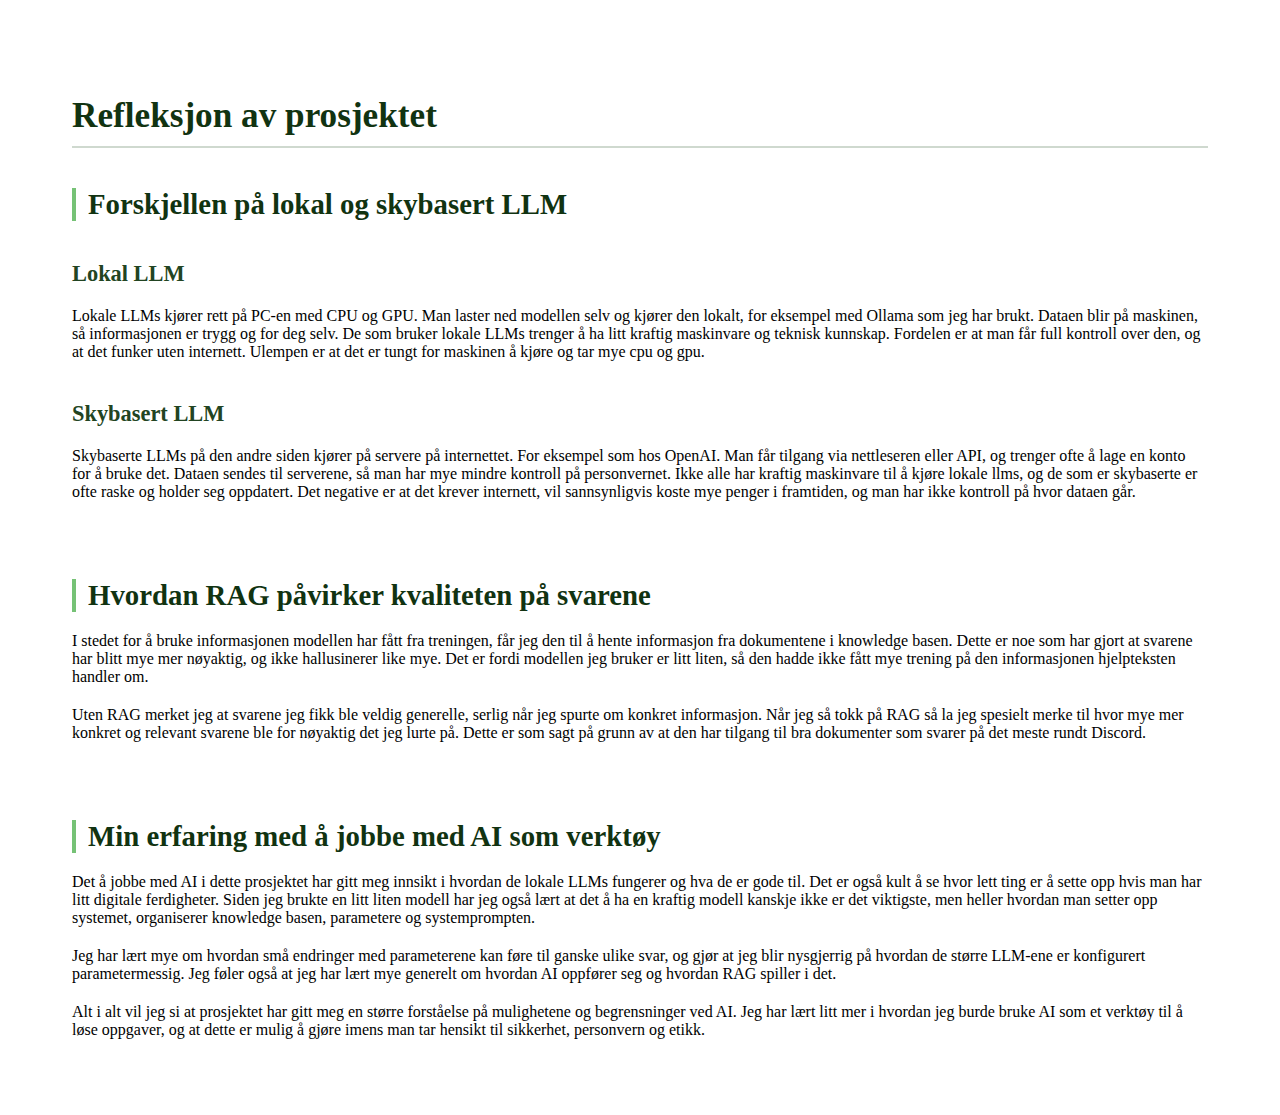
<file: pages/reflection.html>
<!DOCTYPE html>
<html lang="no">
<head>
    <meta charset="UTF-8">
    <meta name="viewport" content="width=device-width, initial-scale=1.0">
    <link rel="stylesheet" href="/assets/style/document.css" />
</head>
<body>
    <main class ="content">
        <article>
            <h1>Refleksjon av prosjektet</h1>

            <section>
                <h2>Forskjellen på lokal og skybasert LLM</h2>

                <h3>Lokal LLM</h3>
                <p>
                Lokale LLMs kjører rett på PC-en med CPU og GPU. Man laster ned modellen selv og kjører den lokalt, for eksempel med Ollama som jeg har brukt. Dataen blir på maskinen, så informasjonen er trygg og for deg selv. De som bruker lokale LLMs trenger å ha litt kraftig maskinvare og teknisk kunnskap. Fordelen er at man får full kontroll over den, og at det funker uten internett. Ulempen er at det er tungt for maskinen å kjøre og tar mye cpu og gpu.
                </p>

                <h3>Skybasert LLM</h3>
                <p>
                Skybaserte LLMs på den andre siden kjører på servere på internettet. For eksempel som hos OpenAI. Man får tilgang via nettleseren eller API, og trenger ofte å lage en konto for å bruke det. Dataen sendes til serverene, så man har mye mindre kontroll på personvernet. Ikke alle har kraftig maskinvare til å kjøre lokale llms, og de som er skybaserte er ofte raske og holder seg oppdatert. Det negative er at det krever internett, vil sannsynligvis koste mye penger i framtiden, og man har ikke kontroll på hvor dataen går.
                </p>
                <br>
            </section>


             <section>
                <h2>Hvordan RAG påvirker kvaliteten på svarene</h2>

                <p>
                I stedet for å bruke informasjonen modellen har fått fra treningen, får jeg den til å hente informasjon fra dokumentene i knowledge basen. Dette er noe som har gjort at svarene har blitt mye mer nøyaktig, og ikke hallusinerer like mye. Det er fordi modellen jeg bruker er litt liten, så den hadde ikke fått mye trening på den informasjonen hjelpteksten handler om.
                </p>

                <p>
                Uten RAG merket jeg at svarene jeg fikk ble veldig generelle, serlig når jeg spurte om konkret informasjon. Når jeg så tokk på RAG så la jeg spesielt merke til hvor mye mer konkret og relevant svarene ble for nøyaktig det jeg lurte på. Dette er som sagt på grunn av at den har tilgang til bra dokumenter som svarer på det meste rundt Discord.
                </p>
                <br>
            </section>

              <section>
                <h2>Min erfaring med å jobbe med AI som verktøy</h2>

                <p>
                Det å jobbe med AI i dette prosjektet har gitt meg innsikt i hvordan de lokale LLMs fungerer og hva de er gode til. Det er også kult å se hvor lett ting er å sette opp hvis man har litt digitale ferdigheter. Siden jeg brukte en litt liten modell har jeg også lært at det å ha en kraftig modell kanskje ikke er det viktigste, men heller hvordan man setter opp systemet, organiserer knowledge basen, parametere og systemprompten.
                </p>

                <p>
                Jeg har lært mye om hvordan små endringer med parameterene kan føre til ganske ulike svar, og gjør at jeg blir nysgjerrig på hvordan de større LLM-ene er konfigurert parametermessig. Jeg føler også at jeg har lært mye generelt om hvordan AI oppfører seg og hvordan RAG spiller i det.
                </p>

                <p>
                Alt i alt vil jeg si at prosjektet har gitt meg en større forståelse på mulighetene og begrensninger ved AI. Jeg har lært litt mer i hvordan jeg burde bruke AI som et verktøy til å løse oppgaver, og at dette er mulig å gjøre imens man tar hensikt til sikkerhet, personvern og etikk.
                </p>
            </section>
        </article>
    </main>
</body>
</html>
</file>
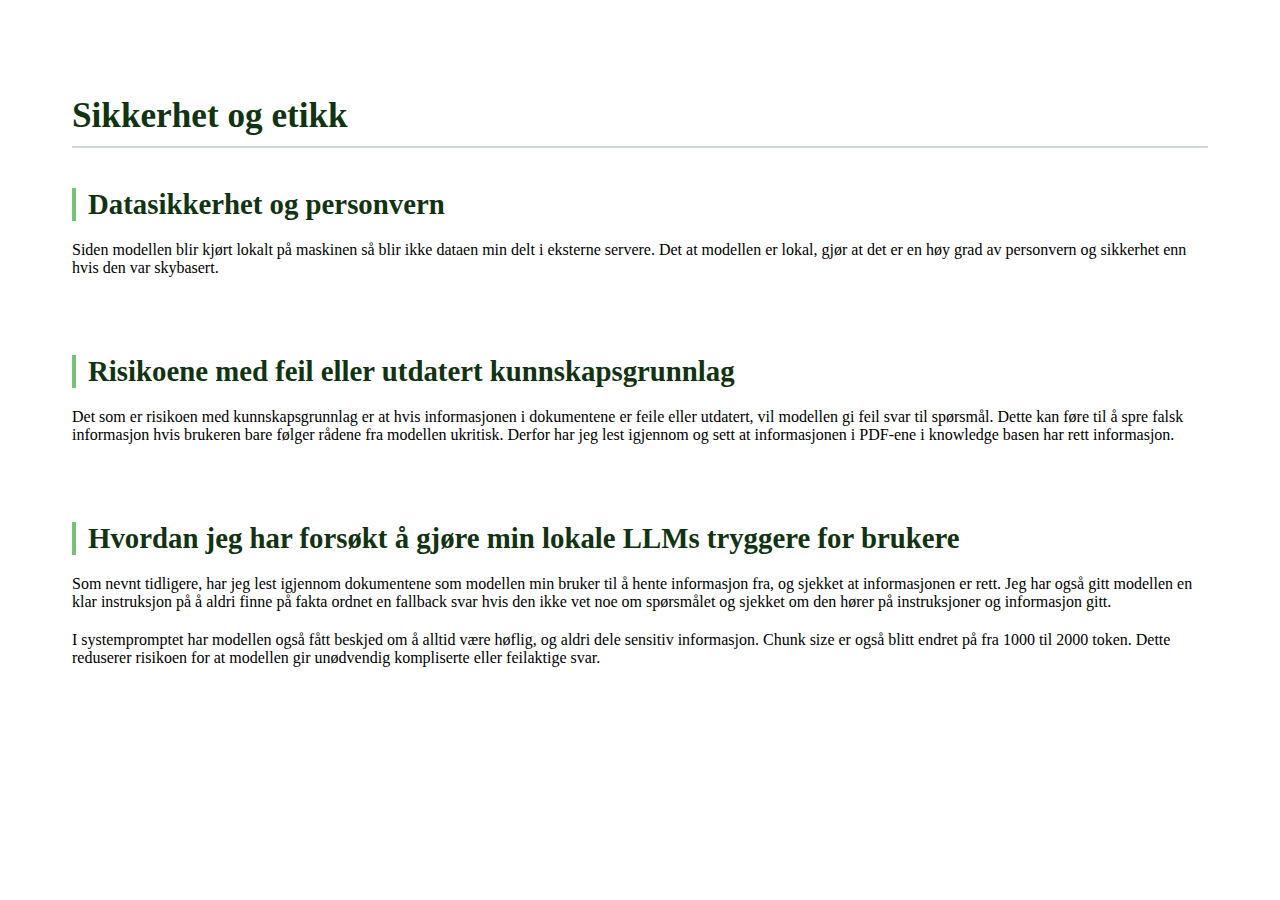
<file: pages/security.html>
<!DOCTYPE html>
<html lang="no">
<head>
    <meta charset="UTF-8">
    <meta name="viewport" content="width=device-width, initial-scale=1.0">
    <link rel="stylesheet" href="/assets/style/document.css" />
</head>
<body>
    <main class ="content">
        <article>
            <h1>Sikkerhet og etikk</h1>
            <section>
                <h2>Datasikkerhet og personvern</h2>
                <p>
                    Siden modellen blir kjørt lokalt på maskinen så blir ikke dataen min delt i eksterne servere. Det at modellen er lokal, gjør at det er en høy grad av personvern og sikkerhet enn hvis den var skybasert.
                </p>
                <br>
            </section>

            <section>
                <h2>Risikoene med feil eller utdatert kunnskapsgrunnlag</h2>
                <p>
                    Det som er risikoen med kunnskapsgrunnlag er at hvis informasjonen i dokumentene er feile eller utdatert, vil modellen gi feil svar til spørsmål. Dette kan føre til å spre falsk informasjon hvis brukeren bare følger rådene fra modellen ukritisk. Derfor har jeg lest igjennom og sett at informasjonen i PDF-ene i knowledge basen har rett informasjon.
                </p>
                <br>
            </section>

            <section>
                <h2>Hvordan jeg har forsøkt å gjøre min lokale LLMs tryggere for brukere</h2>
                <p>
                    Som nevnt tidligere, har jeg lest igjennom dokumentene som modellen min bruker til å hente informasjon fra, og sjekket at informasjonen er rett. Jeg har også gitt modellen en klar instruksjon på å aldri finne på fakta ordnet en fallback svar hvis den ikke vet noe om spørsmålet og sjekket om den hører på instruksjoner og informasjon gitt.
                </p>
                <p>
                    I systempromptet har modellen også fått beskjed om å alltid være høflig, og aldri dele sensitiv informasjon. Chunk size er også blitt endret på fra 1000 til 2000 token. Dette reduserer risikoen for at modellen gir unødvendig kompliserte eller feilaktige svar.
                </p>
            </section>
        </article>
    </main>
</body>
</html>
</file>
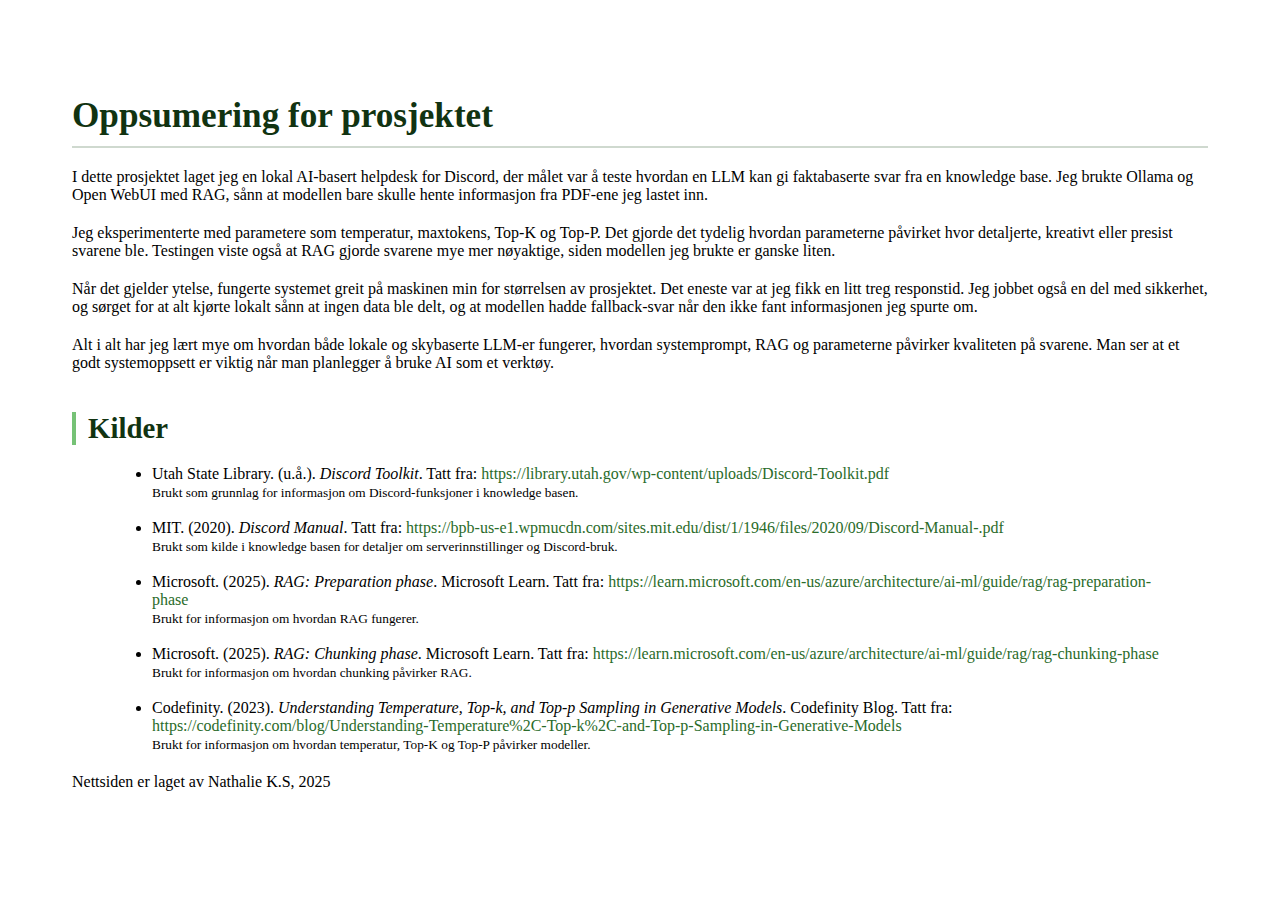
<file: pages/summary.html>
<!DOCTYPE html>
<html lang="no">
<head>
    <meta charset="UTF-8">
    <meta name="viewport" content="width=device-width, initial-scale=1.0">
    <link rel="stylesheet" href="/assets/style/document.css" />
</head>
<body>
    <main class ="content">
        <article>
            <h1>Oppsumering for prosjektet</h1>
            <section>
            <p>
                I dette prosjektet laget jeg en lokal AI-basert helpdesk for Discord, der målet var å teste hvordan en LLM kan gi faktabaserte svar fra en knowledge base. Jeg brukte Ollama og Open WebUI med RAG, sånn at modellen bare skulle hente informasjon fra PDF-ene jeg lastet inn. 
            </p>

            <p>
                Jeg eksperimenterte med parametere som temperatur, maxtokens, Top-K og Top-P. Det gjorde det tydelig hvordan parameterne påvirket hvor detaljerte, kreativt eller presist svarene ble. Testingen viste også at RAG gjorde svarene mye mer nøyaktige, siden modellen jeg brukte er ganske liten. 
            </p>

            <p>
                Når det gjelder ytelse, fungerte systemet greit på maskinen min for størrelsen av prosjektet. Det eneste var at jeg fikk en litt treg responstid. Jeg jobbet også en del med sikkerhet, og sørget for at alt kjørte lokalt sånn at ingen data ble delt, og at modellen hadde fallback-svar når den ikke fant informasjonen jeg spurte om. 
            </p>

            <p>
                Alt i alt har jeg lært mye om hvordan både lokale og skybaserte LLM-er fungerer, hvordan systemprompt, RAG og parameterne påvirker kvaliteten på svarene. Man ser at et godt systemoppsett er viktig når man planlegger å bruke AI som et verktøy.
            </p>
            </section>
            <section>
                <h2>Kilder</h2>
                <ul>

                    <li>
                    Utah State Library. (u.å.). <em>Discord Toolkit</em>. Tatt fra:
                    <a href="https://library.utah.gov/wp-content/uploads/Discord-Toolkit.pdf" target="_blank">
                        https://library.utah.gov/wp-content/uploads/Discord-Toolkit.pdf
                    </a>
                    <br><small>Brukt som grunnlag for informasjon om Discord-funksjoner i knowledge basen.</small>
                    </li>
                    <br>

                    <li>
                    MIT. (2020). <em>Discord Manual</em>. Tatt fra:
                    <a href="https://bpb-us-e1.wpmucdn.com/sites.mit.edu/dist/1/1946/files/2020/09/Discord-Manual-.pdf" target="_blank">
                        https://bpb-us-e1.wpmucdn.com/sites.mit.edu/dist/1/1946/files/2020/09/Discord-Manual-.pdf
                    </a>
                    <br><small>Brukt som kilde i knowledge basen for detaljer om serverinnstillinger og Discord-bruk.</small>
                    </li>
                    <br>

                    <li>
                    Microsoft. (2025). <em>RAG: Preparation phase</em>. Microsoft Learn. Tatt fra:
                    <a href="https://learn.microsoft.com/en-us/azure/architecture/ai-ml/guide/rag/rag-preparation-phase" target="_blank">
                        https://learn.microsoft.com/en-us/azure/architecture/ai-ml/guide/rag/rag-preparation-phase
                    </a>  
                    <br><small>Brukt for informasjon om hvordan RAG fungerer.</small>
                    </li>
                    <br>

                    <li>
                    Microsoft. (2025). <em>RAG: Chunking phase</em>. Microsoft Learn. Tatt fra:
                    <a href="https://learn.microsoft.com/en-us/azure/architecture/ai-ml/guide/rag/rag-chunking-phase" target="_blank">
                        https://learn.microsoft.com/en-us/azure/architecture/ai-ml/guide/rag/rag-chunking-phase
                    </a>  
                    <br><small>Brukt for informasjon om hvordan chunking påvirker RAG.</small>
                    </li>
                    <br>

                    <li>
                    Codefinity. (2023). <em>Understanding Temperature, Top-k, and Top-p Sampling in Generative Models</em>. Codefinity Blog. Tatt fra:
                    <a href="https://codefinity.com/blog/Understanding-Temperature%2C-Top-k%2C-and-Top-p-Sampling-in-Generative-Models" target="_blank">
                        https://codefinity.com/blog/Understanding-Temperature%2C-Top-k%2C-and-Top-p-Sampling-in-Generative-Models
                    </a>  
                    <br><small>Brukt for informasjon om hvordan temperatur, Top-K og Top-P påvirker modeller.</small>
                    </li>
                </ul>
            </section>

            <p class="source">Nettsiden er laget av Nathalie K.S, 2025</p>
        </article>
    </main>
</body>
</html>
</file>
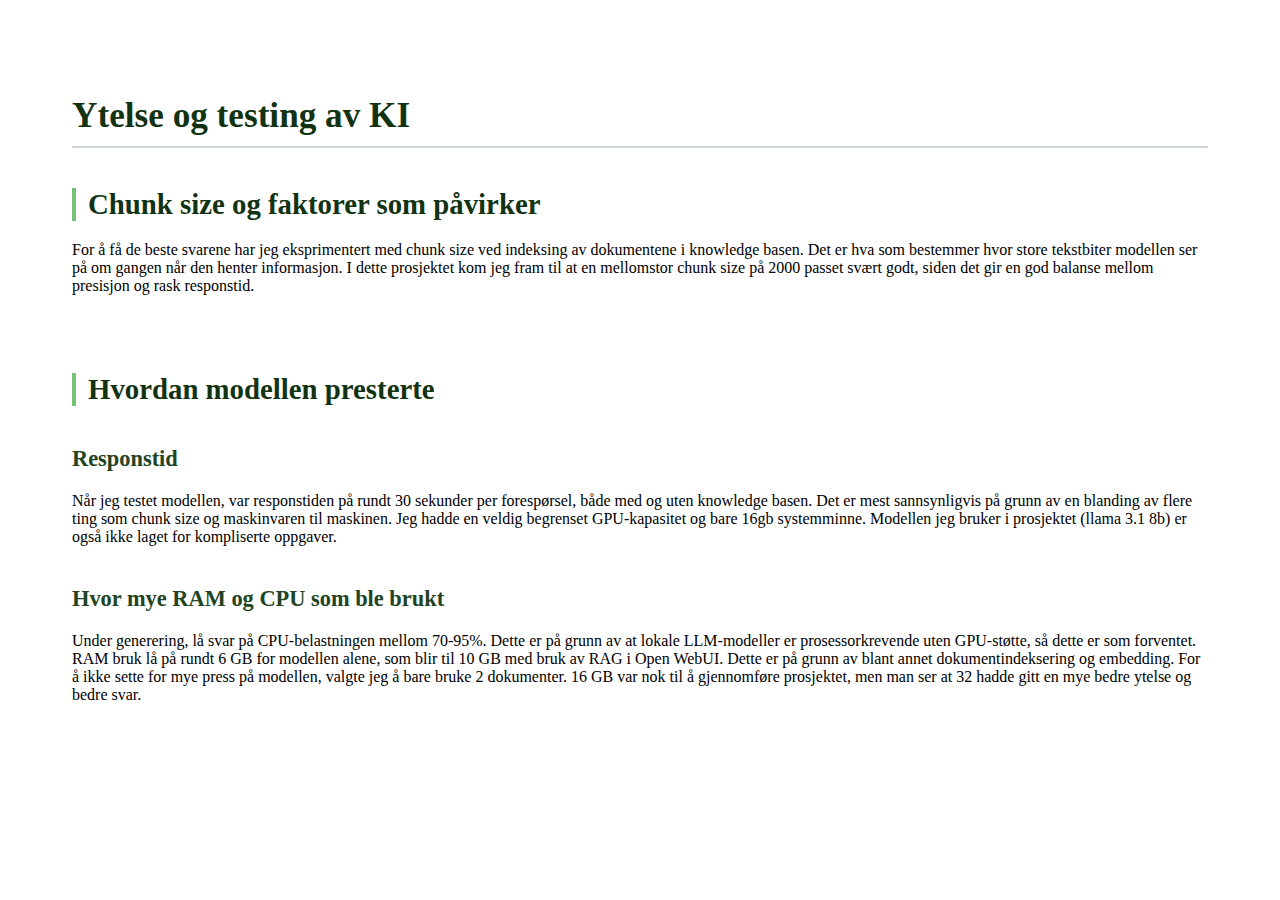
<file: pages/ytelse.html>
<!DOCTYPE html>
<html lang="no">
<head>
    <meta charset="UTF-8">
    <meta name="viewport" content="width=device-width, initial-scale=1.0">
    <link rel="stylesheet" href="/assets/style/document.css" />
</head>
<body>
    <main class ="content">
        <article>
            <h1>Ytelse og testing av KI</h1>
            <h2>Chunk size og faktorer som påvirker</h2>
            <p>
                For å få de beste svarene har jeg eksprimentert med chunk size ved indeksing av dokumentene i knowledge basen. 
                Det er hva som bestemmer hvor store tekstbiter modellen ser på om gangen når den henter informasjon. 
                I dette prosjektet kom jeg fram til at en mellomstor chunk size på 2000 passet svært godt, siden det gir en god balanse mellom presisjon og rask responstid.
            </p>
            <br>

            <section>
                <h2>Hvordan modellen presterte</h2>
                <h3>Responstid</h3>
                <p>
                    Når jeg testet modellen, var responstiden på rundt 30 sekunder per forespørsel, både med og uten knowledge basen. 
                    Det er mest sannsynligvis på grunn av en blanding av flere ting som chunk size og maskinvaren til maskinen. 
                    Jeg hadde en veldig begrenset GPU-kapasitet og bare 16gb systemminne. 
                    Modellen jeg bruker i prosjektet (llama 3.1 8b) er også ikke laget for kompliserte oppgaver.
                </p>

                <h3>Hvor mye RAM og CPU som ble brukt</h3>
                <p>
                    Under generering, lå svar på CPU-belastningen mellom 70-95%. 
                    Dette er på grunn av at lokale LLM-modeller er prosessorkrevende uten GPU-støtte, så dette er som forventet. 
                    RAM bruk lå på rundt 6 GB for modellen alene, som blir til 10 GB med bruk av RAG i Open WebUI. 
                    Dette er på grunn av blant annet dokumentindeksering og embedding. 
                    For å ikke sette for mye press på modellen, valgte jeg å bare bruke 2 dokumenter. 
                    16 GB var nok til å gjennomføre prosjektet, men man ser at 32 hadde gitt en mye bedre ytelse og bedre svar.
                </p>
             </section>
        </article>
    </main>
</body>
</html>
</file>
<file: assets/style/style.css>
body {
  margin: 0;
  font-family: "Georgia", "Times New Roman", serif;
  color: #2b2b2b;
  background: #f9fafc;
  line-height: 1.6;
}

.layout {
  display: flex;
  justify-content: stretch;
  height: 100vh;
  max-width: 75%;
  margin: 0 auto;
  background: #fff;
  box-shadow: 0 0 20px rgba(0, 0, 0, 0.05);
  border-radius: 10px;
  overflow: hidden;
  margin: 0 auto;   

}


.sidebar {
  width: 25%;
  background: #fdfdfd;
  border-right: 1px solid #e4e6eb;
  padding: 1.5rem 1rem;
  overflow-y: auto;
  box-shadow: inset -1px 0 0 rgba(0, 0, 0, 0.03);
  
}

.site-title {
  font-size: 1.3rem;
  font-weight: 700;
  text-align: center;
  color: #222;
  margin-bottom: 1.8rem;
}

.menu-toggle {
  background: #f4f5f7;
  border: none;
  width: 100%;
  text-align: left;
  font-weight: 600;
  font-size: 1rem; 
  padding: 0.7rem 1rem;
  border-radius: 8px;
  margin-top: 0.3rem;
  cursor: pointer;
  color: #575757;
  transition: background 0.25s ease, transform 0.2s ease;
}

.menu-toggle:hover {
  background: #e8eaed;
  transform: translateX(3px);
}

.menu-list {
  padding-left: 0;
  margin: 0.4rem 0 0 0;
  list-style: none;
  overflow: hidden;
  max-height: 1000px;       
  opacity: 1;
}


.menu-list.closed {
  max-height: 0;
  opacity: 0;
  padding: 0;             
}

.menu-list a {
  text-decoration: none;
  color: #388e3c;
  display: block;
  padding: 0.45rem 0.8rem;
  border-radius: 6px;
  transition: all 0.25s ease;
  font-weight: 500;
}

.menu-list a:hover {
  background: rgba(76, 175, 80, 0.15);
  color: #2e7d32;

}

.menu-list a.active {
  background: linear-gradient(135deg, #43a047, #81c784);
  color: #ffff;
  font-weight: 550;
}


.content {
  flex: 1;
  padding: 3rem 4rem;
  background: #ffffff;
  display: flex;
  flex-direction: column;
  align-items: stretch;
  overflow-y: auto;
}



header {
  display: flex;
  justify-content: space-between;
  align-items: center;
  width: 100%;
  max-width: none; /* remove limit */
  margin: 0 0 1.5rem 0;
  padding: 0 2rem; /* pulls them in from edges */
  box-sizing: border-box;
}

.sidebar-nav-buttons {
  display: flex;
  justify-content: space-between;
  margin: 1rem 0;
}

.nav-btn { 
  text-decoration: none;
  background: linear-gradient(135deg, #43a047, #81c784); 
  color: white;
  padding: 0.6rem 1.2rem;
  border-radius: 6px;
  font-weight: 600;
  text-align: center;
  transition: all 0.25s ease;
}

.nav-btn:hover {
  background: linear-gradient(135deg, #66bb6a, #a5d6a7); 
  transform: translateY(-2px);
}

.nav-btn.next {
  background: linear-gradient(135deg, #43a047, #81c784); 
}

.nav-btn.next:hover {
  background: linear-gradient(135deg, #66bb6a, #a5d6a7);
  transform: translateY(-2px);
}

#page-overlay {
    position: fixed;
    top: 0;
    left: 0;
    width: 100%;
    height: 100%;
    background: white;           
    opacity: 0;
    pointer-events: none;
    transition: opacity 0.6s ease-in-out;
    z-index: 99999;              
}



.body-forside {
  height: 100vh;
  display: flex;
  flex-direction: column;
  overflow: hidden; 
}

.banner {
    height: 100vh;                  
    display: flex;
    justify-content: center;        
    align-items: center;            
    text-align: center;
    padding: 20px;                  
    box-sizing: border-box;          /* ensures padding doesn’t break centering */
}


.banner .content {
    max-width: 600px;  
    width: 90%;        /* responsive width for small screens */
    padding: 40px;
    border-radius: 60px;
    background: rgba(181, 197, 221, 0.75);
    box-shadow: 0 40px 50px rgba(0,0,0,0.2);
}

.banner .content h1 {
    font-size: 3rem;
    margin-bottom: 20px;
}

.banner .content p {
    font-size: 1.2rem;
    margin-bottom: 40px;
    line-height: 1.5;
}

.button {
    display: inline-block;
    padding: 15px 40px;
    font-size: 1.1rem;
    font-weight: 600;
    background: linear-gradient(135deg, #43a047, #81c784);
    color: rgb(41, 39, 39);
    border-radius: 50px;
    text-decoration: none;
    transition: transform 0.4s, background 0.5s, color 0.5s;
}


.button:hover {
    transform: translateY(-5px);
    background: linear-gradient(135deg, #66bb6a, #a5d6a7);
    color: white;
}


@keyframes fadeIn {
  from { opacity: 0; transform: translateY(-4px); }
  to { opacity: 1; transform: translateY(0); }
}


@media (max-width: 900px) {
  .layout {
    flex-direction: column;
    box-shadow: none;
    border-radius: 0;
  }

  .sidebar {
    width: 100%;
    height: auto;
    border-right: none;
    border-bottom: 1px solid #ddd;
  }

  .content {
    padding: 2rem 1.5rem;
  }

}

code {
    background-color: #f1f0f7; 
    padding: 2px 4px;         
    border-radius: 3px;       
    font-family: monospace;    
    font-size: 0.95em;        
    white-space: pre;
}

pre {
  background-color: #f1f0f7; 
  padding: 20px;
  border-radius: 10px;
  overflow-y: auto;
  white-space: pre-wrap;
}

p.credit {
    text-align: right;
    font-style: italic;
    color: #555;
    margin-top: 40px;
    font-size: 0.9rem;
}


/* Subtle gray style for "back to home" link */
.back-home {
  display: block;
  padding: 0.5rem 1rem;
  margin-bottom: 1rem;
  text-decoration: none;
  font-weight: 600;
  text-align: center;
  border-radius: 6px;
  color: #555555;                 /* medium gray text */
  background: #f2f2f2;            /* light gray background */
  border: 1px solid #cccccc;      /* subtle border for depth */
  transition: all 0.25s ease;
}

.back-home:hover {
  background: #e0e0e0;           /* slightly darker gray on hover */
  color: #222222;                /* darker text on hover */
  transform: translateY(-1px);   /* gentle movement on hover */
}
</file>
<file: assets/style/document.css>
.content {
  flex: 1;
  padding: 3rem 4rem;
  background: #ffffff;
  display: flex;
  flex-direction: column;
  align-items: stretch;
  overflow-y: auto;
}

article {
  width: 100%;
  max-width:100%;
}


/* === Headings === */
h1, h2, h3, h4 {
    font-family: "Georgia", "Times New Roman", serif;
    font-weight: 600;
    color: #113311;  /* deep scholarly green */
    margin-top: 40px;
    margin-bottom: 15px;
}

h1 {
    font-size: 2.2rem;
    border-bottom: 2px solid #cfd9cf;
    padding-bottom: 10px;
}

h2 {
    font-size: 1.8rem;
    border-left: 4px solid #76c276;
    padding-left: 12px;
}

h3 {
    font-size: 1.4rem;
    color: #224422;
}

/* === Paragraphs === */
p {
    margin: 20px 0;
}

/* === Links === */
a {
    color: #2a6b2a;
    text-decoration: none;
}

a:hover {
    text-decoration: underline;
}

/* === Lists === */
ul, ol {
    margin: 20px 40px;
}

/* === Blockquote === */
blockquote {
    border-left: 4px solid #aacaaa;
    padding-left: 15px;
    margin-left: 20px;
    color: #444;
    font-style: italic;
    background: #f4f8f4;
    padding: 10px 15px;
}

code, pre {
    background: #e0e4e0;
    padding: 5px 8px;
    border-radius: 5px;
    font-family: "Courier New", monospace;
}

video {
    display: block;
    margin: 30px auto;
    max-width: 100%;
}

img {
  max-width: 100%;
  height: auto;
  display: block;
  margin: 1.5rem auto;
  border-radius: 8px;
  box-shadow: 0 4px 10px rgba(0, 0, 0, 0.25); 
}
</file>
